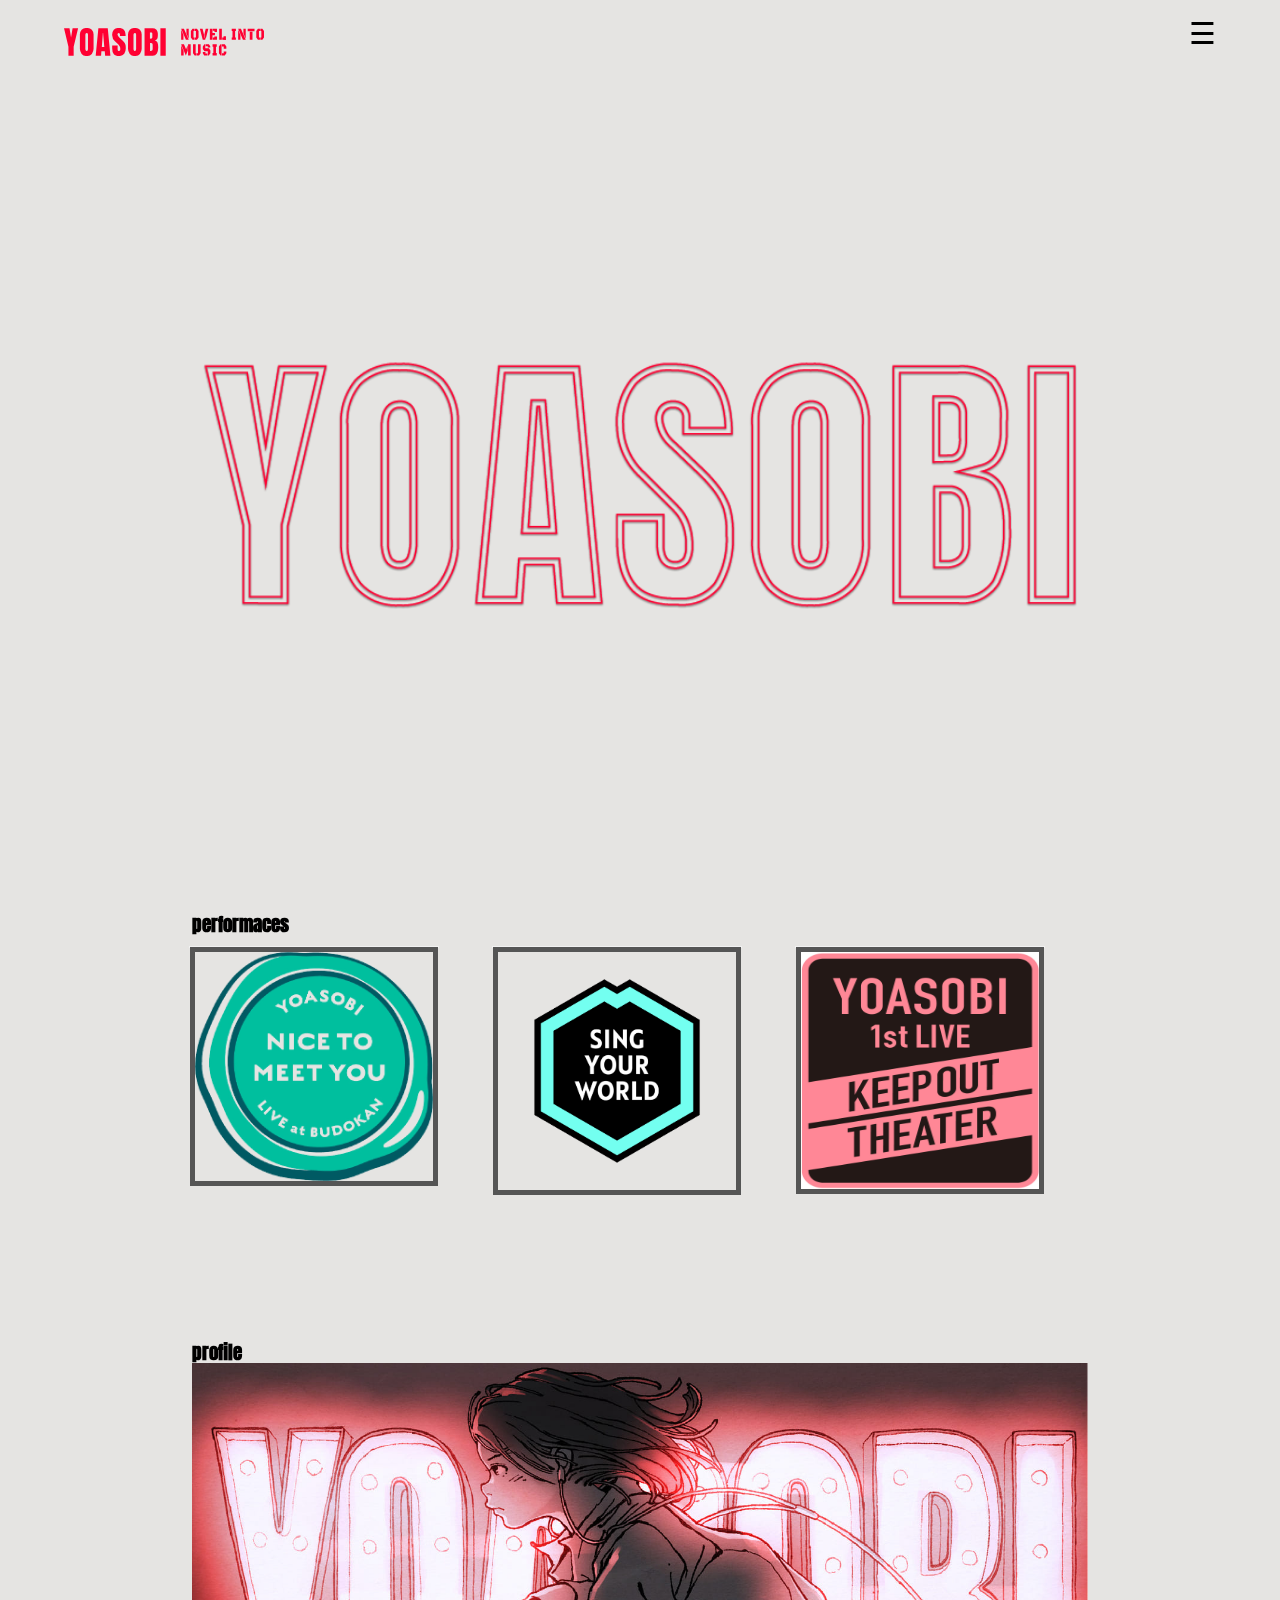
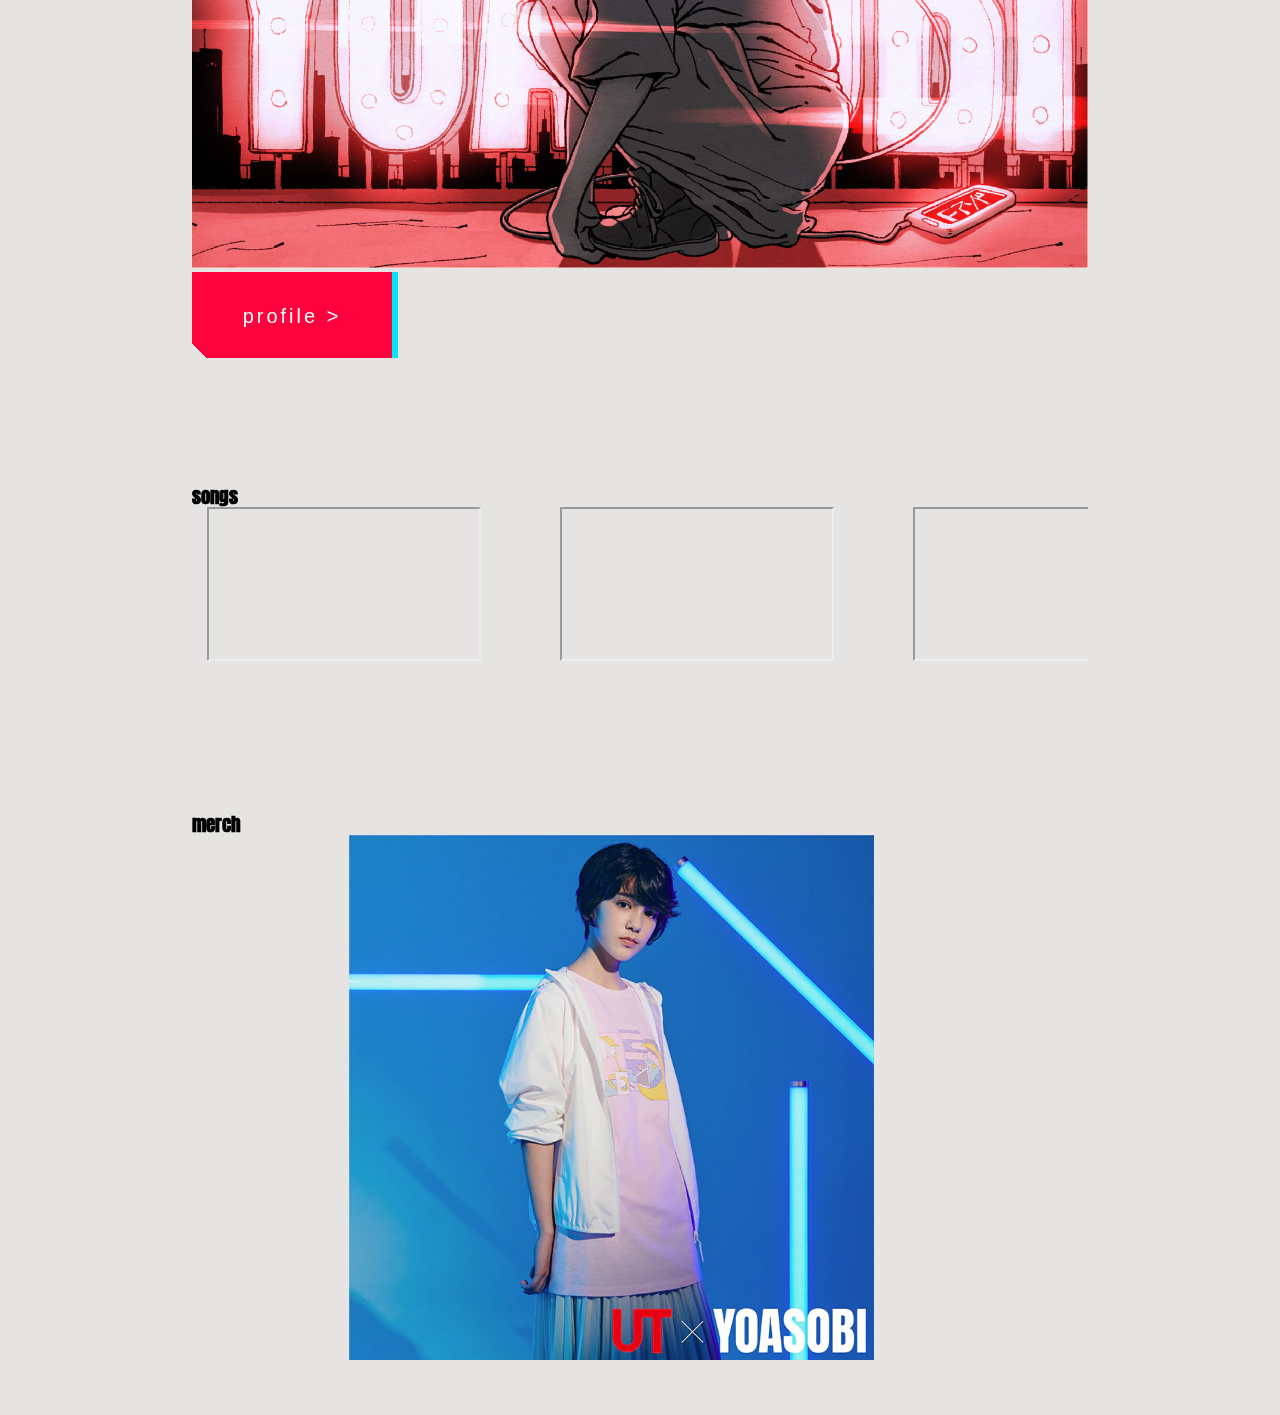
<file: index.html>
<!DOCTYPE html>
<html>
<head>
	<meta charset="utf-8">
	<meta name="viewport" content="width=device-width">
	<title>yoaosbi website</title>
	<link href="style.css" rel="stylesheet" type="text/css">
  
  <link href='https://fonts.googleapis.com/css?family=Anton' rel='stylesheet'>
  
	<style>
		* {
			box-sizing: border-box;
		}

		.column {
			float: left;
			width: 33.33%;
			padding: 10px;
		}

		/* Clearfix (clear floats) */
		.row::after {
			content: "";
			clear: both;
			display: table;
		}
	</style>
<div class="context">

	<header>
		<div class="image-box"><a class="cd-logo"  href="index.html"><img src= "image/header.svg" alt="Logo" width = "200" ></a></div>
  </header>

    

  <span style="font-size:30px;cursor:pointer;" onclick="openNav()" class="menu-logo">&#9776; </span>
  <nav>
  <div id="myNav" class="overlay">
    <a href="javascript:void(0)" class="closebtn" onclick="closeNav()">&times;</a>
    <div class="overlay-content">
      <ul class="cd-primary-nav">
      <li><a href="index.html">home</a></li>
      <li><a href="profile.html">profile</a></li>
      <li><a href="performance.html">performances</a></li>
      <li><a href="songs.html">songs</a></li>
      <li><a href="merch.html">merch</a></li>
      </ul>
    </div>
  </div>
  </nav>
</head>

<body> 
     <br><br><br>
     <div class="image-box"><img src= "image/title.png" alt="Logo" class="center" style="padding:10% 0% 20% 0%;" ></div>
     
     <section data-aos="fade-right">
     <h3 style="padding:0% 15% 0% 15%;">performaces</h3>
     <div class="row" style="padding:0% 15% 0% 14%;">
        <div class="column">
          <div class="flip-box">
            <div class="flip-box-inner">
              <div class="flip-box-front">
                <img src="image/event1.png" alt="event1" style="width:100%; height:auto; border: 5px solid #555;">
              </div>
                <div class="flip-box-back" id = "img3">
                  <a href = "performance.html"><h2 style = "text-align:center;padding:40% 0 0 0">event1</h2></a>
              </div>
            </div>
          </div>
        </div>
        <div class="row">
          <div class="column">
            <div class="flip-box">
              <div class="flip-box-inner">
                <div class="flip-box-front">
                  <img src="image/event2.png" alt="event2" style="width:100%; height:auto; border: 5px solid #555;">
                </div>
                  <div class="flip-box-back" id = "img3">
                    <a href = "performance.html"><h2 style = "text-align:center;padding:40% 0 0 0">event2</h2></a>
                </div>
              </div>
            </div>
          </div>
          <div class="row">
            <div class="column" >
              <div class="flip-box">
                <div class="flip-box-inner">
                  <div class="flip-box-front">
                    <img src="image/event3.jpg" alt="event3"  id = "img3" style="width:100%; border: 5px solid #555;">
                  </div>
                    <div class="flip-box-back"  id = "img3">
                      <a href = "performance.html"><h2 style = "text-align:center;padding:40% 0 0 0">event3</h2></a>
                  </div>
                </div>
              </div>
            </div></section>

     <section>
       <h3 style="padding:30% 15% 0% 15%;">profile</h3>
       <div class="dropdown">
        <div class="image-box"><img src= "image/yoasobi.jpg" alt="Logo" class="center" id="dropbtn"></div>
        <div class="dropdown-content">
          <p style = "font-size: 16px;margin-top: 8px;padding:0% 15% 0% 15%;letter-spacing: 1px;">
          A "unit that makes novels into music" consisting of composer Ayase and vocal ikura. Released the first CD "THE BOOK" on January 6, 2021. The gorgeous specifications attracted a lot of attention, and while recording the 2nd place in the Oricon daily ranking for the first time, all the songs were simultaneously ranked within the 15th place on the Apple Music streaming chart. The range of development is expanding to areas other than music, such as making original novels into books and movies.
          </p>
        </div>
      </div>
      <a  href = "profile.html"><button class="button-49" role="button">profile ></button></a>          
     </section>
     

     <section>
       <h3 style="padding:10% 15% 0% 15%;">songs</h3>
       <div class="scrolling-wrapper">
  <div class="card"><iframe width="560" height="315" src="https://www.youtube.com/embed/kzdJkT4kp-A" title="YouTube video player" allow="accelerometer; autoplay; clipboard-write; encrypted-media; gyroscope; picture-in-picture" allowfullscreen></iframe></div>
  <div class="card" ><iframe width="560" height="315" src="https://www.youtube.com/embed/nhOhFOoURnE" title="YouTube video player" allow="accelerometer; autoplay; clipboard-write; encrypted-media; gyroscope; picture-in-picture" allowfullscreen></iframe></div>
  <div class="card"><iframe width="560" height="315"src="https://www.youtube.com/embed/sAuEeM_6zpk" title="YouTube video player" allow="accelerometer; autoplay; clipboard-write; encrypted-media; gyroscope; picture-in-picture" allowfullscreen></iframe></div>
  <div class="card"><iframe width="560" height="315"  src="https://www.youtube.com/embed/8iuLXODzL04" title="YouTube video player" allow="accelerometer; autoplay; clipboard-write; encrypted-media; gyroscope; picture-in-picture" allowfullscreen></iframe></div>
  <div class="card"><iframe width="560" height="315" src="https://www.youtube.com/embed/vd3IlOjSUGQ" title="YouTube video player" allow="accelerometer; autoplay; clipboard-write; encrypted-media; gyroscope; picture-in-picture" allowfullscreen></iframe></div>
  <div class="card"><iframe width="560" height="315"  src="https://www.youtube.com/embed/vcGbefQBvJ4" title="YouTube video player" allow="accelerometer; autoplay; clipboard-write; encrypted-media; gyroscope; picture-in-picture" allowfullscreen></iframe></div>
  <div class="card"><iframe width="560" height="315" src="https://www.youtube.com/embed/mnta9Pp2LqA" title="YouTube video player" allow="accelerometer; autoplay; clipboard-write; encrypted-media; gyroscope; picture-in-picture" allowfullscreen></iframe></div>
  <div class="card"><iframe width="560" height="315" src="https://www.youtube.com/embed/Y4nEEZwckuU" title="YouTube video player" allow="accelerometer; autoplay; clipboard-write; encrypted-media; gyroscope; picture-in-picture" allowfullscreen></iframe></div>
  <div class="card"><iframe width="560" height="315" src="https://www.youtube.com/embed/K1Tz2yNmamI" title="YouTube video player" allow="accelerometer; autoplay; clipboard-write; encrypted-media; gyroscope; picture-in-picture" allowfullscreen></iframe></div>
  </div>
     </section>

     <section>
       <h3 style="padding:10% 15% 0% 15%;">merch</h3>
       <div class="scrolling-wrapper">
  <div class="card" style = "margin-left:5%;"><div class="image-box"><img src= "image/shirt1.webp" alt="Logo" class="center"></div></div>
  <div class="card"><div class="image-box"><img src= "image/shirt2.webp" alt="Logo" class="center"></div></div>
  <div class="card"><div class="image-box"><img src= "image/shirt3.webp" alt="Logo" class="center"></div></div>
  <div class="card"><div class="image-box"><img src= "image/shirt4.webp" alt="Logo" class="center"></div></div>
  <div class="card"><div class="image-box"><img src= "image/shirt5.webp" alt="Logo" class="center"></div></div>
  <div class="card"><a  href = "merch.html"><button class="button-49" role="button">more ></button></a></div>
      </div>  
    </section>
  </div>



     <div class="area" >
      <ul class="circles">
              <li></li>
              <li></li>
              <li></li>
              <li></li>
              <li></li>
              <li></li>
              <li></li>
              <li></li>
              <li></li>
              <li></li>
      </ul>
    </div >

        
    <script src="script.js">
      function openNav() {
  document.getElementById("myNav").style.width = "100%";
}

function closeNav() {
  document.getElementById("myNav").style.width = "0%";
}

    </script>
  </body>
</html>
</file>
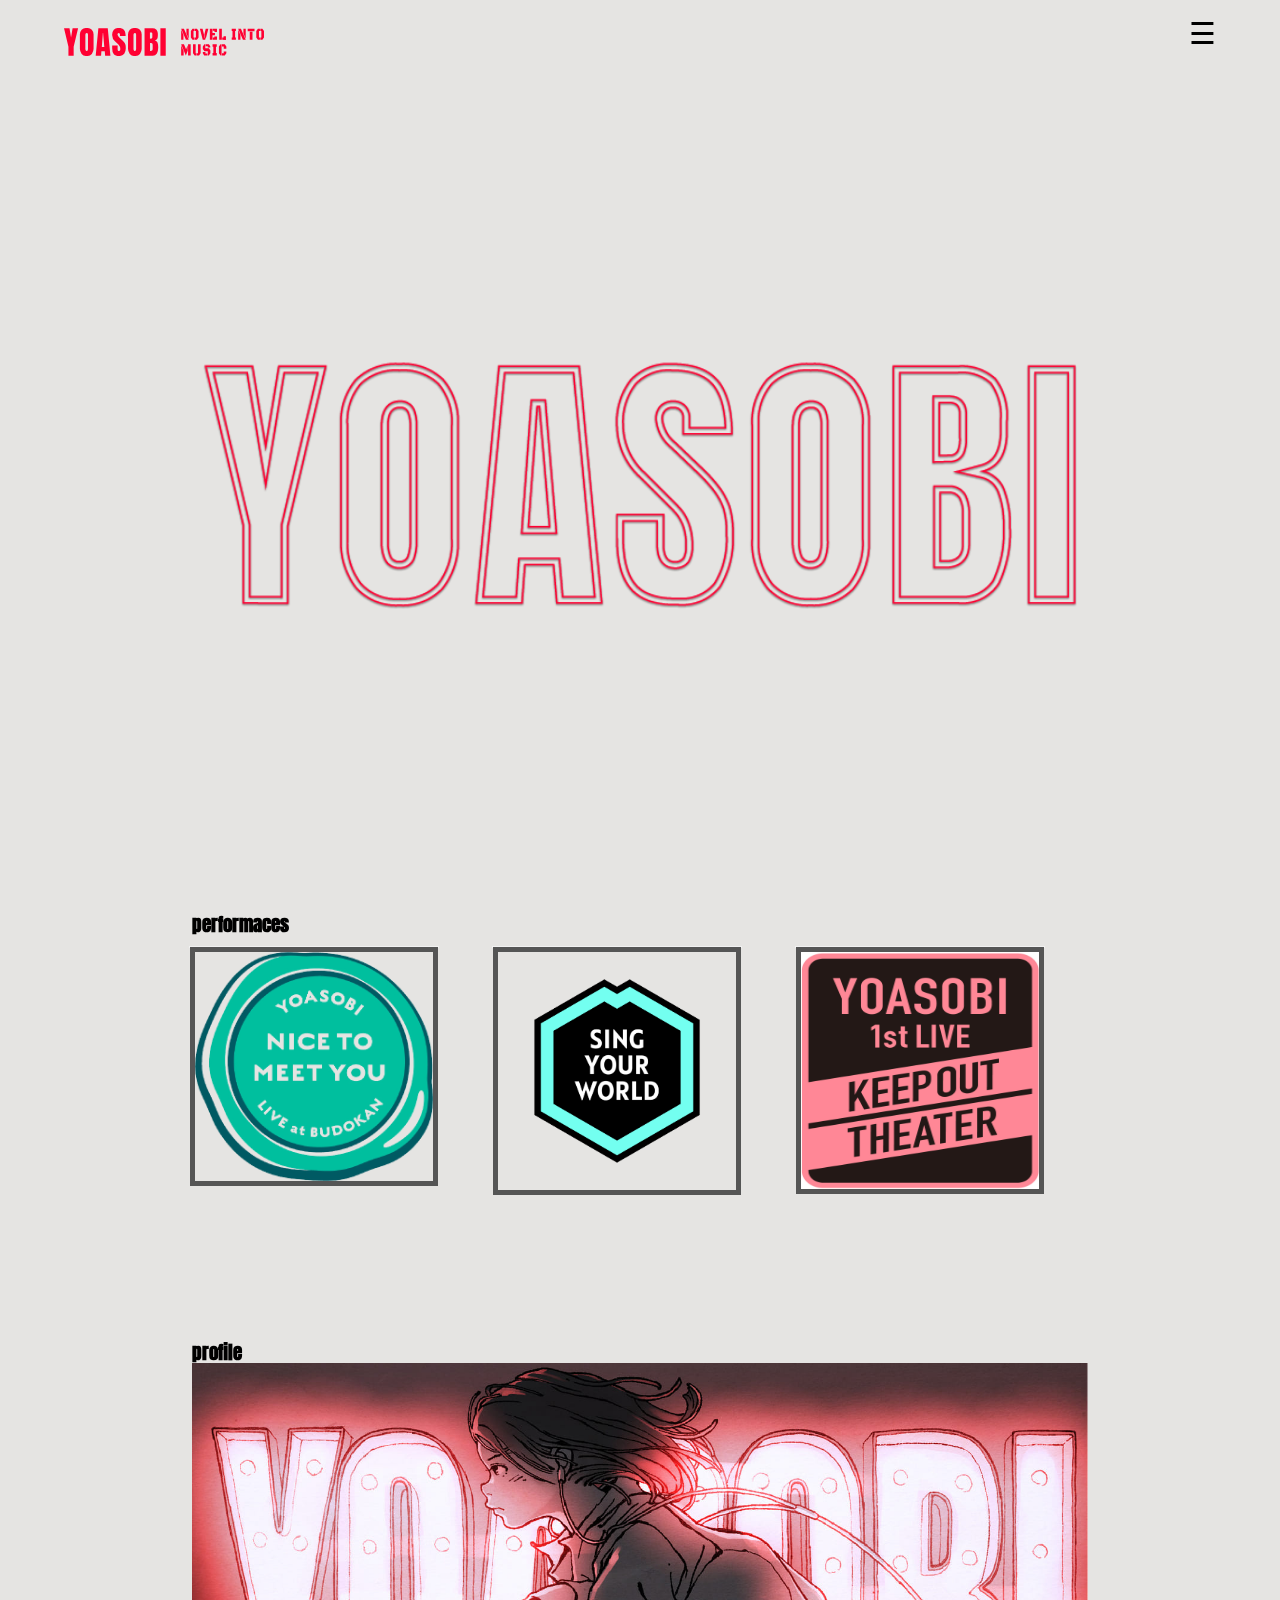
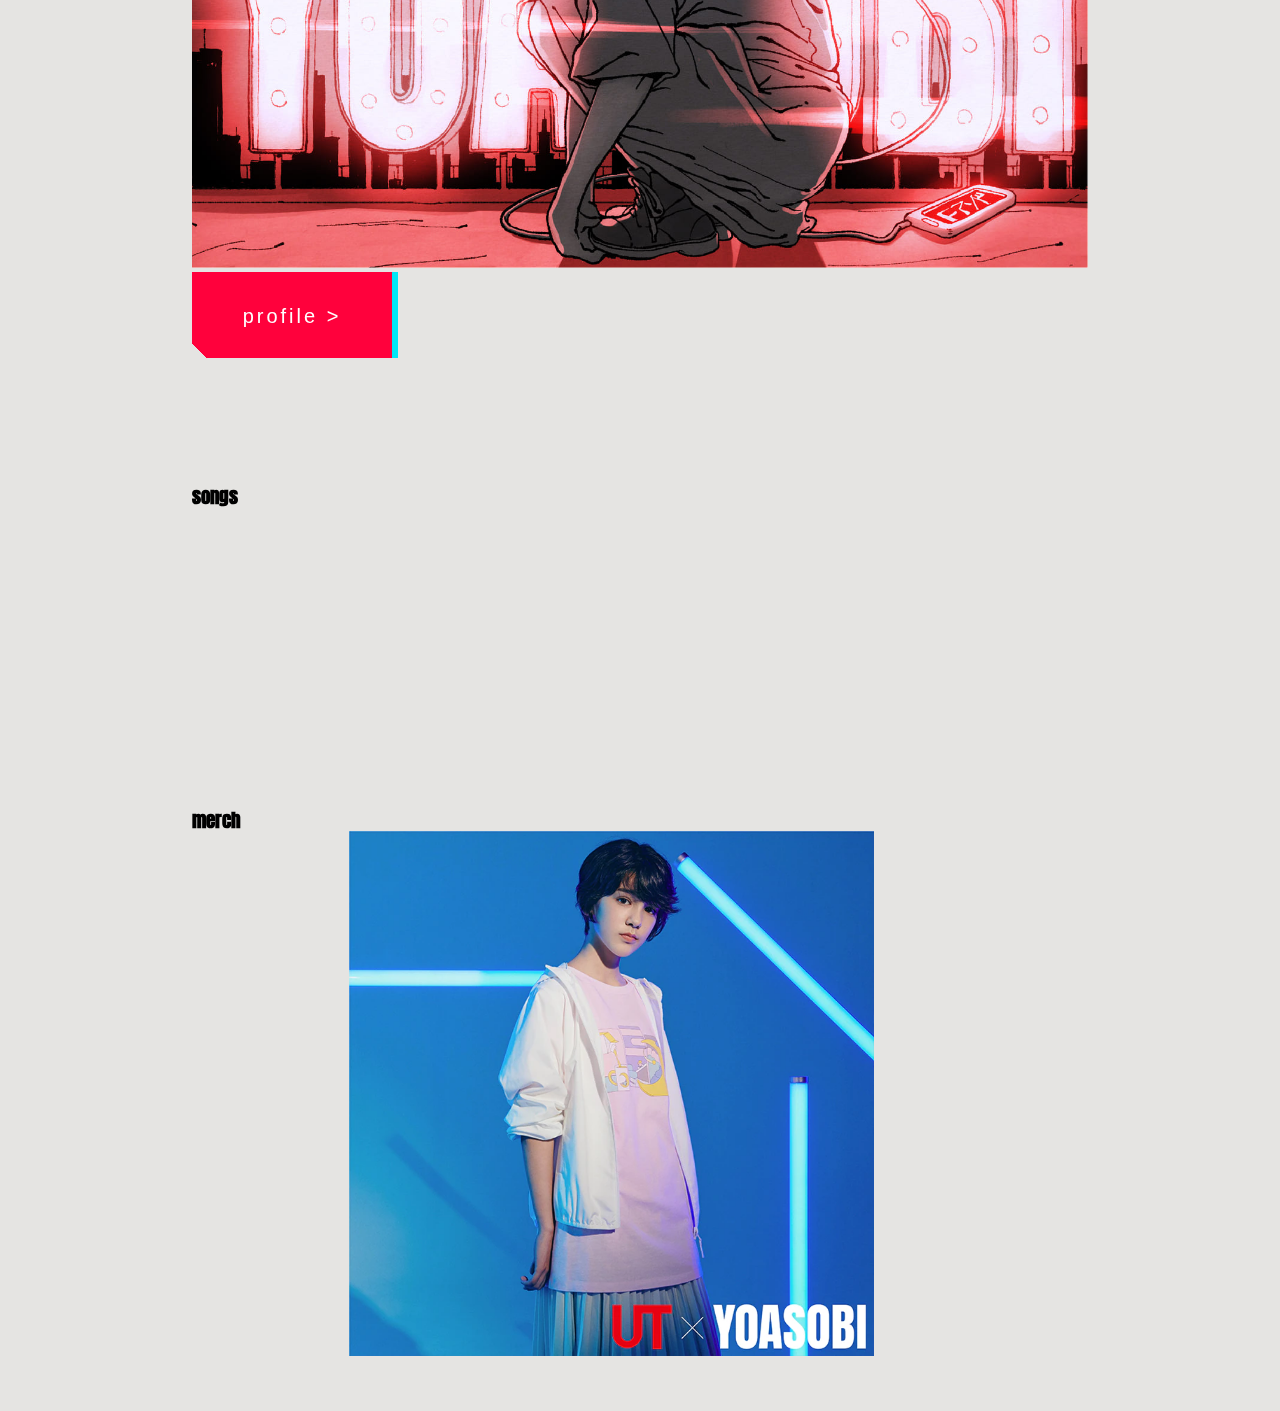
<file: ID_S10222457_NgRayZin_Assg1_website/index.html>
<!DOCTYPE html>
<html>
<head>
	<meta charset="utf-8">
	<meta name="viewport" content="width=device-width">
	<title>yoaosbi website</title>
	<link href="style.css" rel="stylesheet" type="text/css">
  
  <link href='https://fonts.googleapis.com/css?family=Anton' rel='stylesheet'>
  
	<style>
		* {
			box-sizing: border-box;
		}

		.column {
			float: left;
			width: 33.33%;
			padding: 10px;
		}

		/* Clearfix (clear floats) */
		.row::after {
			content: "";
			clear: both;
			display: table;
		}
	</style>
<div class="context">

	<header>
		<div class="image-box"><a class="cd-logo"  href="index.html"><img src= "image/header.svg" alt="Logo" width = "200" ></a></div>
  </header>

    

  <span style="font-size:30px;cursor:pointer;" onclick="openNav()" class="menu-logo">&#9776; </span>
  <nav>
  <div id="myNav" class="overlay">
    <a href="javascript:void(0)" class="closebtn" onclick="closeNav()">&times;</a>
    <div class="overlay-content">
      <ul class="cd-primary-nav">
      <li><a href="index.html">home</a></li>
      <li><a href="profile.html">profile</a></li>
      <li><a href="performance.html">performances</a></li>
      <li><a href="songs.html">songs</a></li>
      <li><a href="merch.html">merch</a></li>
      </ul>
    </div>
  </div>
  </nav>
  </head>

  <body> 
     <br><br><br>
     <div class="image-box"><img src= "image/title.png" alt="Logo" class="center" style="padding:10% 0% 20% 0%;" ></div>
     
     <section data-aos="fade-right">
     <h3 style="padding:0% 15% 0% 15%;">performaces</h3>
     <div class="row"style="padding:0% 15% 0% 14%;">
        <div class="column">
          <div class="flip-box">
            <div class="flip-box-inner">
              <div class="flip-box-front">
                <img src="image/event1.png" alt="event1" style="width:100%; height:auto; border: 5px solid #555;">
              </div>
                <div class="flip-box-back" id = "img3">
                  <a href = "performance.html"><h2 style = "text-align:center;padding:40% 0 0 0">event1</h2></a>
              </div>
            </div>
          </div>
        </div>
        <div class="row">
          <div class="column">
            <div class="flip-box">
              <div class="flip-box-inner">
                <div class="flip-box-front">
                  <img src="image/event2.png" alt="event2" style="width:100%; height:auto; border: 5px solid #555;">
                </div>
                  <div class="flip-box-back" id = "img3">
                    <a href = "performance.html"><h2 style = "text-align:center;padding:40% 0 0 0"">event2</h2></a>
                </div>
              </div>
            </div>
          </div>
          <div class="row">
            <div class="column" >
              <div class="flip-box">
                <div class="flip-box-inner">
                  <div class="flip-box-front">
                    <img src="image/event3.jpg" alt="event3"  id = "img3" style="width:100%; border: 5px solid #555;">
                  </div>
                    <div class="flip-box-back"  id = "img3">
                      <a href = "performance.html"><h2 style = "text-align:center;padding:40% 0 0 0">event3</h2></a>
                  </div>
                </div>
              </div>
            </div>
     </section>

     <section>
       <h3 style="padding:30% 15% 0% 15%;">profile</h3>
       <div class="dropdown">
        <div class="image-box"><img src= "image/yoasobi.jpg" alt="Logo" class="center" id="dropbtn"></div>
        <div class="dropdown-content">
          <p style = "font-size: 16px;margin-top: 8px;padding:0% 15% 0% 15%;letter-spacing: 1px;">
          A "unit that makes novels into music" consisting of composer Ayase and vocal ikura. Released the first CD "THE BOOK" on January 6, 2021. The gorgeous specifications attracted a lot of attention, and while recording the 2nd place in the Oricon daily ranking for the first time, all the songs were simultaneously ranked within the 15th place on the Apple Music streaming chart. The range of development is expanding to areas other than music, such as making original novels into books and movies.
          </p>
        </div>
      </div>
      <a  href = "profile.html"><button class="button-49" role="button">profile ></button></a>          
     </section>
     

     <section>
       <h3 style="padding:10% 15% 0% 15%;">songs</h3>
       <div class="scrolling-wrapper">
  <div class="card"><iframe width="560" height="315" src="https://www.youtube.com/embed/kzdJkT4kp-A" title="YouTube video player" frameborder="0" allow="accelerometer; autoplay; clipboard-write; encrypted-media; gyroscope; picture-in-picture" allowfullscreen></iframe></div>
  <div class="card" ><iframe width="560" height="315" src="https://www.youtube.com/embed/nhOhFOoURnE" title="YouTube video player" frameborder="0" allow="accelerometer; autoplay; clipboard-write; encrypted-media; gyroscope; picture-in-picture" allowfullscreen></iframe></div>
  <div class="card"><iframe width="560" height="315"src="https://www.youtube.com/embed/sAuEeM_6zpk" title="YouTube video player" frameborder="0" allow="accelerometer; autoplay; clipboard-write; encrypted-media; gyroscope; picture-in-picture" allowfullscreen></iframe></div>
  <div class="card"><iframe width="560" height="315"  src="https://www.youtube.com/embed/8iuLXODzL04" title="YouTube video player" frameborder="0" allow="accelerometer; autoplay; clipboard-write; encrypted-media; gyroscope; picture-in-picture" allowfullscreen></iframe></div>
  <div class="card"><iframe width="560" height="315" src="https://www.youtube.com/embed/vd3IlOjSUGQ" title="YouTube video player" frameborder="0" allow="accelerometer; autoplay; clipboard-write; encrypted-media; gyroscope; picture-in-picture" allowfullscreen></iframe></div>
  <div class="card"><iframe width="560" height="315"  src="https://www.youtube.com/embed/vcGbefQBvJ4" title="YouTube video player" frameborder="0" allow="accelerometer; autoplay; clipboard-write; encrypted-media; gyroscope; picture-in-picture" allowfullscreen></iframe></div>
  <div class="card"><iframe width="560" height="315" src="https://www.youtube.com/embed/mnta9Pp2LqA" title="YouTube video player" frameborder="0" allow="accelerometer; autoplay; clipboard-write; encrypted-media; gyroscope; picture-in-picture" allowfullscreen></iframe></div>
  <div class="card"><iframe width="560" height="315" src="https://www.youtube.com/embed/Y4nEEZwckuU" title="YouTube video player" frameborder="0" allow="accelerometer; autoplay; clipboard-write; encrypted-media; gyroscope; picture-in-picture" allowfullscreen></iframe></div>
  <div class="card"><iframe width="560" height="315" src="https://www.youtube.com/embed/K1Tz2yNmamI" title="YouTube video player" frameborder="0" allow="accelerometer; autoplay; clipboard-write; encrypted-media; gyroscope; picture-in-picture" allowfullscreen></iframe></div>
  </div>
     </section>

     <section>
       <h3 style="padding:10% 15% 0% 15%;">merch</h3>
       <div class="scrolling-wrapper">
  <div class="card" style = "margin-left:5%;"><div class="image-box"><img src= "image/shirt1.webp" alt="Logo" class="center"></div></div>
  <div class="card"><div class="image-box"><img src= "image/shirt2.webp" alt="Logo" class="center"></div></div>
  <div class="card"><div class="image-box"><img src= "image/shirt3.webp" alt="Logo" class="center"></div></div>
  <div class="card"><div class="image-box"><img src= "image/shirt4.webp" alt="Logo" class="center"></div></div>
  <div class="card"><div class="image-box"><img src= "image/shirt5.webp" alt="Logo" class="center"></div></div>
  <div class="card"><a  href = "merch.html"><button class="button-49" role="button">more ></button></a></div>
      </div>  
    </section>
  </div>



     <div class="area" >
      <ul class="circles">
              <li></li>
              <li></li>
              <li></li>
              <li></li>
              <li></li>
              <li></li>
              <li></li>
              <li></li>
              <li></li>
              <li></li>
      </ul>
    </div >

        
    <script src="script.js">
      function openNav() {
  document.getElementById("myNav").style.width = "100%";
}

function closeNav() {
  document.getElementById("myNav").style.width = "0%";
}

    </script>
  </body>
</html>
</file>
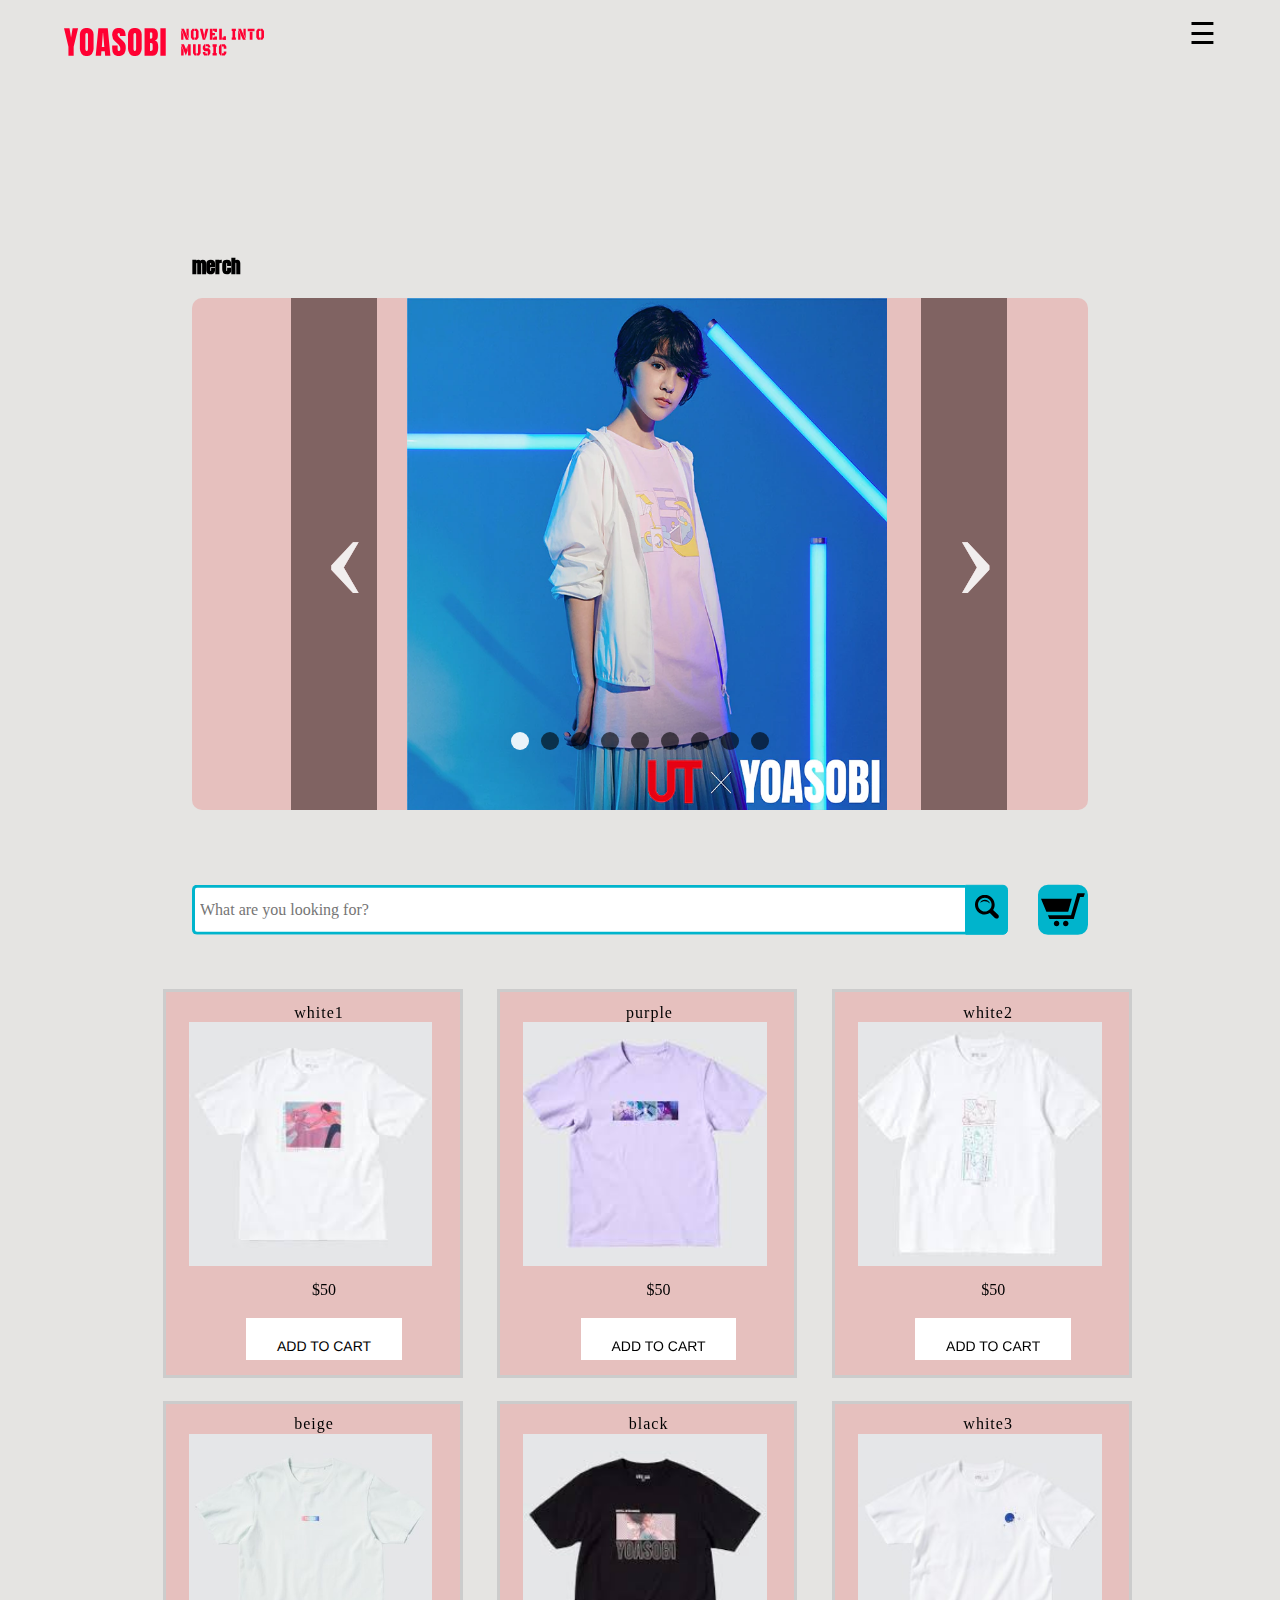
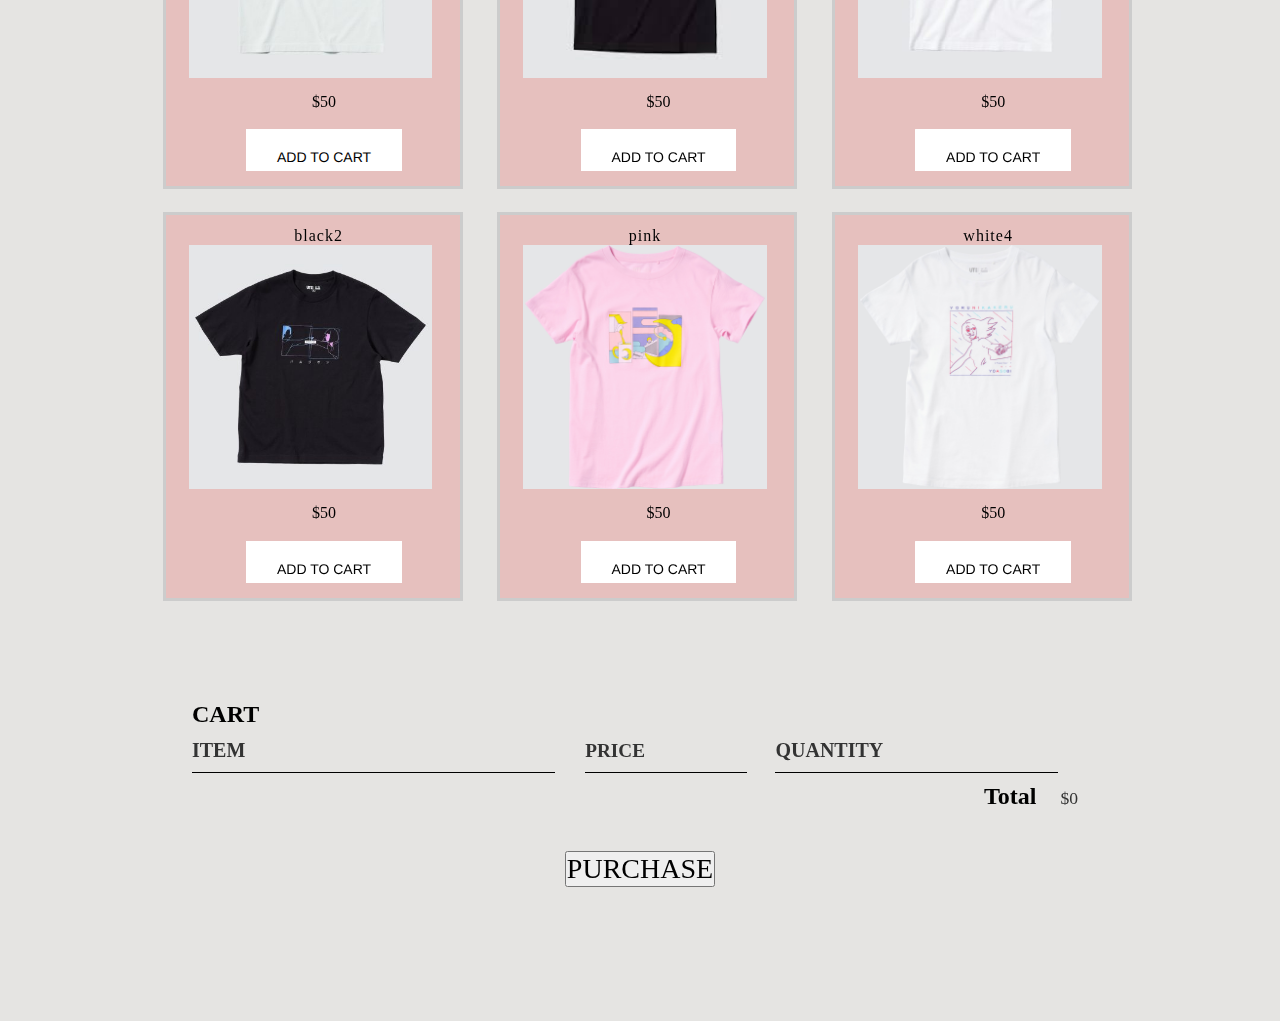
<file: merch.html>
<!DOCTYPE html>
<html>

<head>
	<meta charset="utf-8">
	<meta name="viewport" content="width=device-width">
	<title>replit</title>
	<link href="style.css" rel="stylesheet" type="text/css">
  <link href='https://fonts.googleapis.com/css?family=Anton' rel='stylesheet'>
  <script src="https://ajax.googleapis.com/ajax/libs/jquery/3.5.1/jquery.min.js"></script>
  
	<style>
		* {
			box-sizing: border-box;
		}

		.column {
			float: left;
			width: 33.33%;
			padding: 5px;
		}

		/* Clearfix (clear floats) */
		.row::after {
			content: "";
			clear: both;
			display: table;
		}
	</style>
  </head>
<div class="context">

  <header>
    <div class="image-box"><a class="cd-logo" href="index.html"><img src= "image/header.svg" alt="Logo" width = "200" ></a></div>
    </header>

    <span style="font-size:30px;cursor:pointer;" onclick="openNav()" class="menu-logo">&#9776; </span>
    
    <nav>
      <div id="myNav" class="overlay">
        <a href="javascript:void(0)" class="closebtn" onclick="closeNav()">&times;</a>
        <div class="overlay-content">
          <ul class="cd-primary-nav">
          <li><a href="index.html">home</a></li>
          <li><a href="profile.html">profile</a></li>
          <li><a href="performance.html">performances</a></li>
          <li><a href="songs.html">songs</a></li>
          <li><a href="merch.html">merch</a></li>
          </ul>
        </div>
      </div>
      </nav>

    <body> 
      <button onclick="topFunction()" id="myBtn" title="Go to top">Top</button>
      
      
          <section>
            <h3 style="padding:10% 15% 0% 15%;">merch</h3>
      <div class="container">
        <input type="radio" style = "display:none;" id="i1" name="images" checked />
        <input type="radio" style = "display:none;"id="i2" name="images" />
        <input type="radio" style = "display:none;"id="i3" name="images" />
        <input type="radio" style = "display:none;"id="i4" name="images" />
        <input type="radio" style = "display:none;"id="i5" name="images" />	
        <input type="radio" style = "display:none;"id="i6" name="images" />
        <input type="radio" style = "display:none;"id="i7" name="images" />
        <input type="radio" style = "display:none;"id="i8" name="images" />
        <input type="radio" style = "display:none;"id="i9" name="images" />
        
          <div class="slide_img" id="one">			
              
              <img src="image/shirt1.webp">
              
                <label class="prev" for="i9"><span>‹</span></label>
                <label class="next" for="i2"><span>›</span></label>	
            
          </div>
          
          <div class="slide_img" id="two">
            
              <img src="image/shirt2.webp" >
              
                <label class="prev" for="i1"><span>‹</span></label>
                <label class="next" for="i3"><span>›</span></label>
            
          </div>
              
          <div class="slide_img" id="three">
              <img src="image/shirt3.webp">	
              
                <label class="prev" for="i2"><span>‹</span></label>
                <label class="next" for="i4"><span>›</span></label>
          </div>
        
          <div class="slide_img" id="four">
              <img src="image/shirt4.webp">	
              
                <label class="prev" for="i3"><span>‹</span></label>
                <label class="next" for="i5"><span>›</span></label>
          </div>
        
          <div class="slide_img" id="five">
              <img src="image/shirt5.webp">	
              
                <label class="prev" for="i4"><span>‹</span></label>
                <label class="next" for="i6"><span>›</span></label>
        
          </div>

          <div class="slide_img" id="six">
            <img src="image/shirt6.webp">	
            
              <label class="prev" for="i5"><span>‹</span></label>
              <label class="next" for="i7"><span>›</span></label>
      
        </div>

        <div class="slide_img" id="seven">
          <img src="image/shirt7.webp">	
          
            <label class="prev" for="i6"><span>‹</span></label>
            <label class="next" for="i8"><span>›</span></label>
    
        </div>

      <div class="slide_img" id="eight">
        <img src="image/shirt8.webp">	
        
          <label class="prev" for="i7"><span>‹</span></label>
          <label class="next" for="i9"><span>›</span></label>

      </div>

    <div class="slide_img" id="nine">
      <img src="image/shirt9.webp">	
      
        <label class="prev" for="i8"><span>‹</span></label>
        <label class="next" for="i1"><span>›</span></label>

    </div>
      
        <div id="nav_slide">
          <label for="i1" class="dots" id="dot1"></label>
          <label for="i2" class="dots" id="dot2"></label>
          <label for="i3" class="dots" id="dot3"></label>
          <label for="i4" class="dots" id="dot4"></label>
          <label for="i5" class="dots" id="dot5"></label>
          <label for="i6" class="dots" id="dot6"></label>
          <label for="i7" class="dots" id="dot7"></label>
          <label for="i8" class="dots" id="dot8"></label>
          <label for="i9" class="dots" id="dot9"></label>
        </div>	
      </div>
          </section>
    <section class = "sear">
  <div class="wrap">
    <div class="search">
        <input id="myInput" type="text" class="searchTerm" placeholder="What are you looking for?">
        <button type="submit" class="searchButton"><img src = "image/search.svg" style = "padding-left:2px;">
        </button>
        <a href = "#down"><button style = "background-color: transparent;border:0;"><img src = "image/shoppingcart.svg" class = "shoppingcart"></button></a>
      </div>
    </div>
    </section>
    <section class = "shirtlayout" id = "store-products">

      <div class="shop">
        <p style = "margin-left:39%" class = "shop-item-title"">white1</p>
        <a target="_blank" href="image/shirt1.jpeg">
          <div class="image-box"><img class="shop-item-image" src="image/shirt1.jpeg"></div>
        </a>
       <div class="desc">$50<br><br> <button class="button-48" role="button" value="Submit"><span class="text">add to cart</span></button> </div>
     </div>
     
     <div class="shop">
      <p style = "margin-left:38%" class = "shop-item-title">purple</p>
       <a target="_blank" href="image/shirt2.jpeg">
        <div class="image-box"><img class="shop-item-image" src="image/shirt2.jpeg"></div>
        </a>
       <div class="desc">$50<br><br> <button class="button-48" role="button" value="Submit"><span class="text">add to cart</span></button> </div>
     </div>
     
     <div class="shop">
      <p style = "margin-left:39%" class = "shop-item-title">white2</p>
       <a target="_blank" href="image/shirt3.jpeg">
        <div class="image-box"><img class="shop-item-image" src="image/shirt3.jpeg"></div>
       </a>
       <div class="desc">$50<br><br> <button class="button-48" role="button" value="Submit"><span class="text">add to cart</span></button></div>
     </div>
     
     <div class="shop">
      <p style = "margin-left:39%" class = "shop-item-title">beige</p>
       <a target="_blank" href="image/shirt4.jpeg">
        <div class="image-box"><img class="shop-item-image" src="image/shirt4.jpeg"></div>
       </a>
       <div class="desc">$50<br><br> <button class="button-48" role="button" value="Submit"><span class="text">add to cart</span></button></div>
     </div>

     <div class="shop" >
      <p style = "margin-left:39%" class = "shop-item-title">black</p>
       <a target="_blank" href="image/shirt5.jpeg">
        <div class="image-box"><img class="shop-item-image" src="image/shirt5.jpeg"></div>
       </a>
       <div class="desc">$50<br><br> <button class="button-48" role="button" value="Submit"><span class="text">add to cart</span></button></div>
       
     </div>

     <div class="shop" >
      <p style = "margin-left:39%" class = "shop-item-title">white3</p>
       <a target="_blank" href="image/shirt6.jpeg">
        <div class="image-box"><img class="shop-item-image" src="image/shirt6.jpeg"></div>
       </a>
       <div class="desc">$50<br><br> <button class="button-48" role="button" value="Submit"><span class="text">add to cart</span></button></div>
      
     </div>

     <div class="shop" >
      <p style = "margin-left:39%" class = "shop-item-title">black2</p>
       <a target="_blank" href="image/shirt7.jpeg">
        <div class="image-box"><img class="shop-item-image" src="image/shirt7.jpeg"></div>
       </a>
       <div class="desc">$50<br><br> <button class="button-48" role="button" value="Submit"><span class="text">add to cart</span></button></div>
     </div>

     <div class="shop" >
      <p style = "margin-left:39%" class = "shop-item-title">pink</p>
       <a target="_blank" href="image/shirt8.jpeg">
        <div class="image-box"><img class="shop-item-image" src="image/shirt8.jpeg"></div>
       </a>
       <div class="desc">$50<br><br> <button class="button-48" role="button" value="Submit"><span class="text">add to cart</span></button></div>
       
     </div>

     <div class="shop" >
      <p style = "margin-left:39%" class = "shop-item-title">white4</p>
       <a target="_blank" href="image/shirt9.jpeg">
        <div class="image-box"><img class="shop-item-image" src="image/shirt9.jpeg"></div>
       </a>
       <div class="desc">$50<br><br> <button class="button-48" role="button" value="Submit"><span class="text">add to cart</span></button></div>
     </div><br><br><br>
    </section>

    <section class="container content-section" style = "background-color: transparent;" id = "down">
      <h2 class="section-header">CART</h2>
      <div class="cart-row">
          <span class="cart-item cart-header cart-column">ITEM</span>
          <span class="cart-price cart-header cart-column">PRICE</span>
          <span class="cart-quantity cart-header cart-column">QUANTITY</span>
      </div>
      <div class="cart-items">
      </div>
      <div class="cart-total">
          <strong class="cart-total-title">Total</strong>
          <span class="cart-total-price">$0</span>
      </div>
      <button class="btn btn-primary btn-purchase" type="button">PURCHASE</button>
  </section>
     
</div>

     <div class="area" >
      <ul class="circles">
              <li></li>
              <li></li>
              <li></li>
              <li></li>
              <li></li>
              <li></li>
              <li></li>
              <li></li>
              <li></li>
              <li></li>
      </ul>
    </div >


        
    <script src="script.js">
      function openNav() {
  document.getElementById("myNav").style.width = "100%";
}

function closeNav() {
  document.getElementById("myNav").style.width = "0%";
}


    </script>
  </body>
</html>
</file>
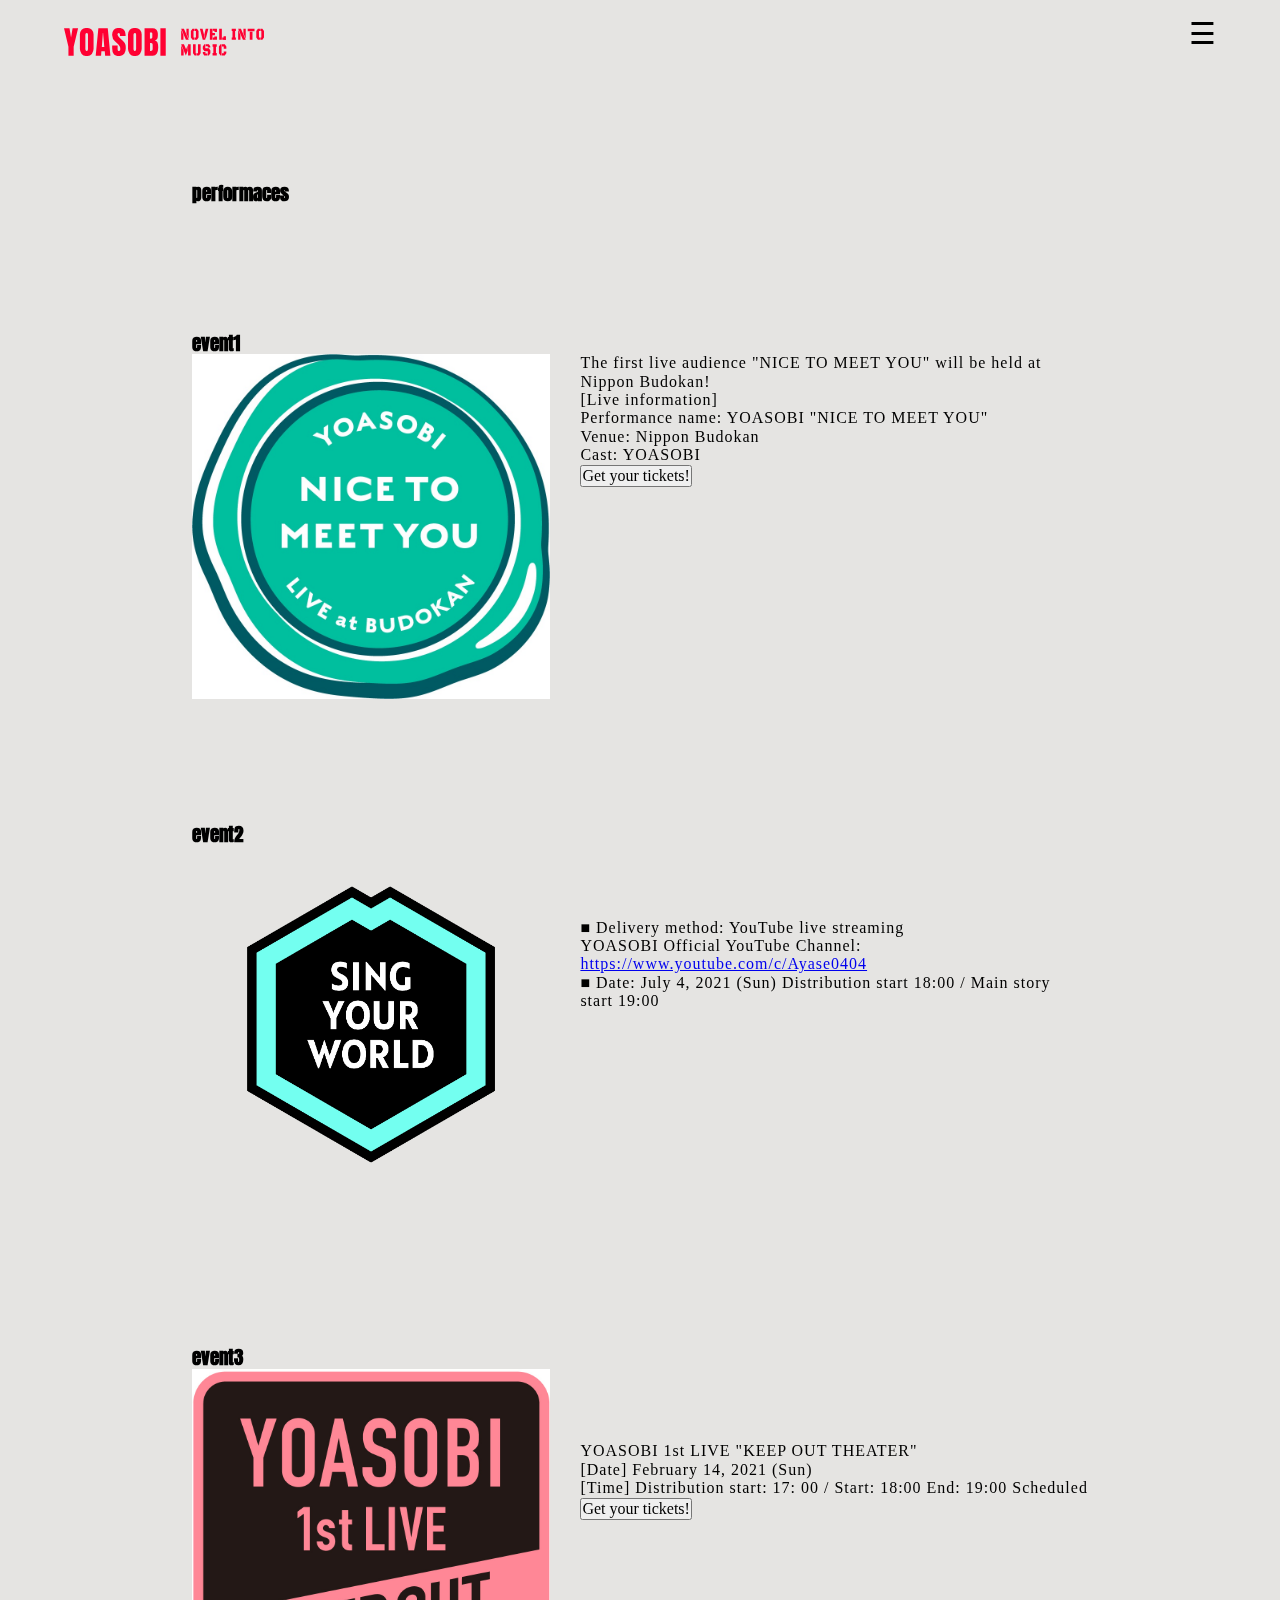
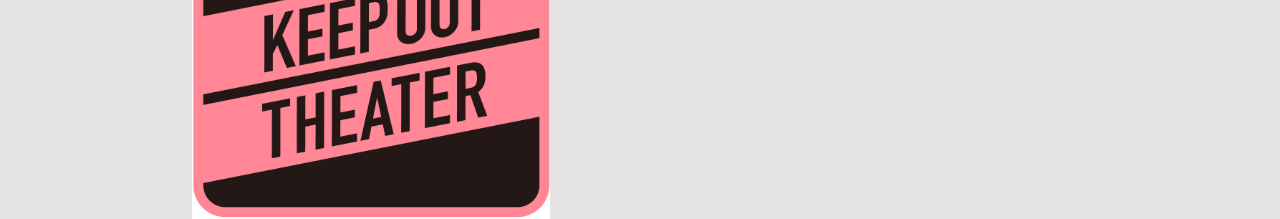
<file: performance.html>
<!DOCTYPE html>
<html>

<head>
	<meta charset="utf-8">
	<meta name="viewport" content="width=device-width">
	<title>replit</title>
	<link href="style.css" rel="stylesheet" type="text/css">
  
  <link href='https://fonts.googleapis.com/css?family=Anton' rel='stylesheet'>
  </head>
<div class="context">

      <header>
        <div class="image-box"><a class="cd-logo" href="index.html"><img src= "image/header.svg" alt="Logo" width = "200" ></a></div>
      </header>


      <span style="font-size:30px;cursor:pointer;" onclick="openNav()" class="menu-logo">&#9776; </span>
        
      <nav>
        <div id="myNav" class="overlay">
          <a href="javascript:void(0)" class="closebtn" onclick="closeNav()">&times;</a>
          <div class="overlay-content">
            <ul class="cd-primary-nav">
            <li><a href="index.html">home</a></li>
            <li><a href="profile.html">profile</a></li>
            <li><a href="performance.html">performances</a></li>
            <li><a href="songs.html">songs</a></li>
            <li><a href="merch.html">merch</a></li>
            </ul>
          </div>
        </div>
        </nav>
        </head>
          <body> 
            <br><br><br>
          
        <section>
          <h3 style="padding:0% 15% 10% 15%;">performaces</h3>
          <div style="padding:0% 15% 0% 15%;">
              <h3>event1</h3>
              <p><img src="image/event1.jpg" alt="event1" class = "per">The first live audience "NICE TO MEET YOU" will be held at Nippon Budokan!<br>[Live information]<br>
                Performance name: YOASOBI "NICE TO MEET YOU"<br>
                Venue: Nippon Budokan<br>
                Cast: YOASOBI<br>
              <button onclick="myFunction()">Get your tickets!</button>
              <form id="myDIV" style = "display: none;">
                    <label>First name:</label><br>
                    <input type="text" required><br>
                    <label>Last name:</label><br>
                    <input type="text" required><br>
                    <p>Choose timing:</p>
                    <input type="radio" id="html" name="fav_language" value="HTML" required>
                    <label for = "html">Saturday,December 4, 2021 Open 17:00 / Start 18:30</label><br>
                    <input type="radio" id="css" name="fav_language" value="css" required>
                    <label for = "css"> Sunday,December 5 Open 16:00 / Start 17:30</label><br>
                    <label for="points">number of tickets($67 each ticket):</label>
                    <input type="number" id = "points" step="1" min = "0" required><br>
                    <button class="button-48" role="button" value="Submit"><span class="text">submit</span></button>
                </form>
              </p><br><br><br><br><br><br><br><br><br><br><br>
              <div style = "padding: 15% 0% 0% 0%"></div>
              <h3>event2</h3>
              <p><img src="image/event2.png" alt="event2" class = "per"><br><br><br><br>■ Delivery method: YouTube live streaming<br>

                YOASOBI Official YouTube Channel: <a href = "https://www.youtube.com/c/Ayase0404" target="_blank">https://www.youtube.com/c/Ayase0404</a><br>
                
                ■ Date: July 4, 2021 (Sun) Distribution start 18:00 / Main story start 19:00<br></p><br><br><br><br><br><br><br><br><br><br><br>


                <div style = "padding: 15% 0% 0% 0%"></div>
                <h3>event3</h3>
              <p><img src="image/event3.jpg" alt="event3" class = "per"><br><br><br><br>YOASOBI 1st LIVE "KEEP OUT THEATER"<br>
                [Date] February 14, 2021 (Sun)<br>
                [Time] Distribution start: 17: 00 / Start: 18:00 End: 19:00 Scheduled<br>
                  <button onclick="my2ndFunction()">Get your tickets!</button>
                  <form id="my2ndDIV" style = "display: none;">
                    <label>First name:</label><br>
                    <input type="text" required><br>
                    <label>Last name:</label><br>
                    <input type="text" required><br>
                    <label for="points">number of tickets($40 each ticket):</label>
                    <input type="number" id = "points" step="1" min = "0" required><br><br>
                    <button class="button-48" role="button" value="Submit"><span class="text">submit</span></button> 
                  </form>
              </p><br><br><br><br><br><br><br><br>
              
          
        </section>
      </body>
    </div>
  <div class="area" >
    <ul class="circles">
            <li></li>
            <li></li>
            <li></li>
            <li></li>
            <li></li>
            <li></li>
            <li></li>
            <li></li>
            <li></li>
            <li></li>
    </ul>
  </div >

     


        
      <script src="script.js">
        function openNav() {
    document.getElementById("myNav").style.width = "100%";
  }

  function closeNav() {
    document.getElementById("myNav").style.width = "0%";
  }



      </script>
    </body>
  </html>
</file>
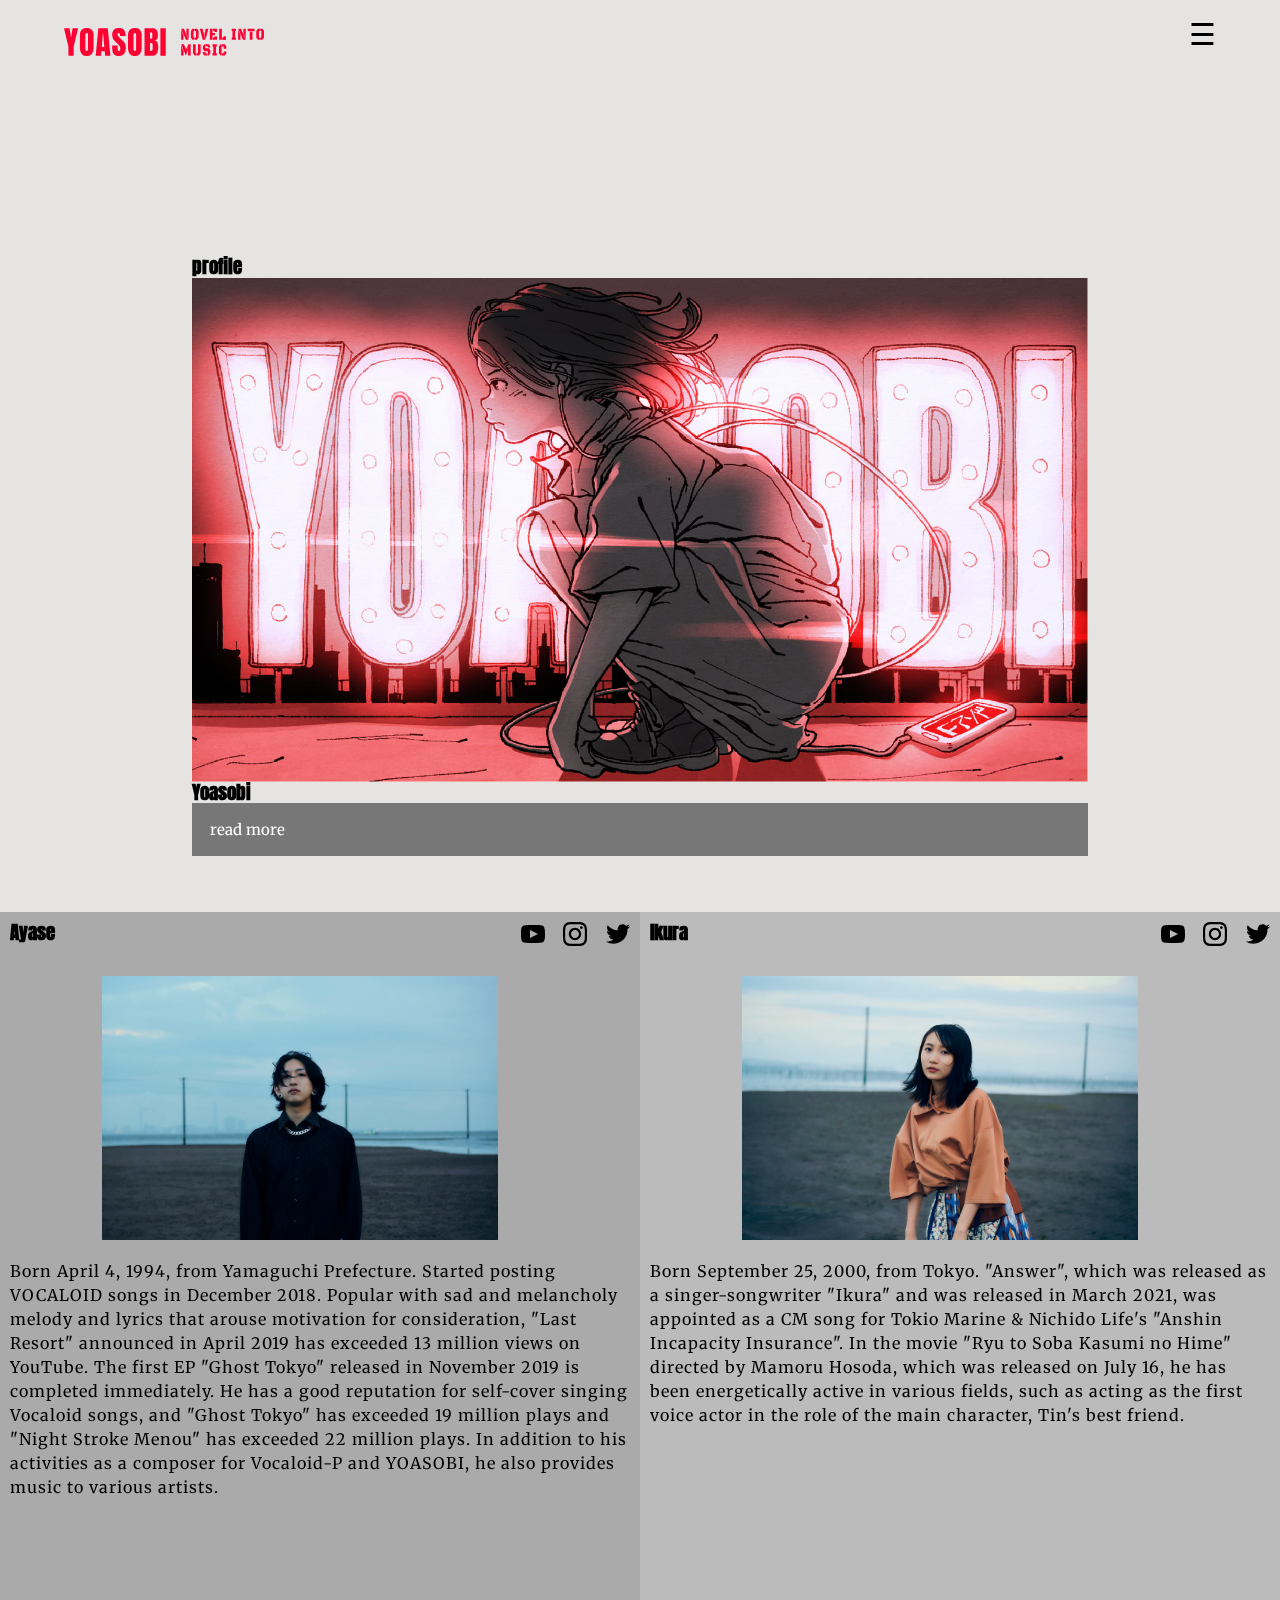
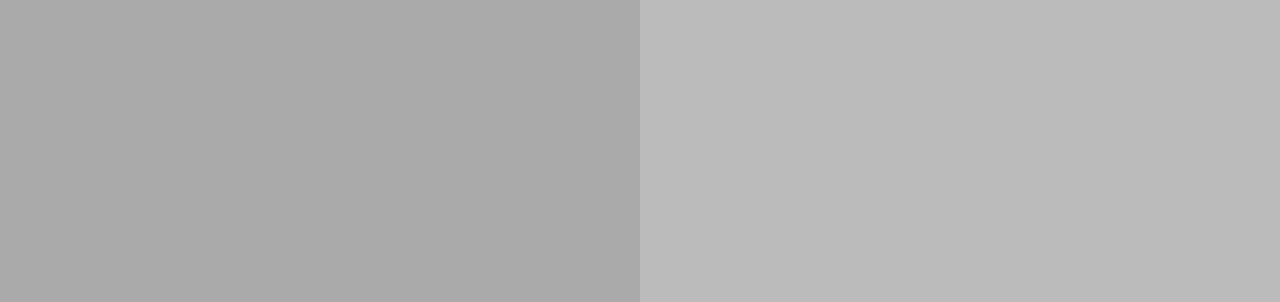
<file: profile.html>
<!DOCTYPE html>
<html>

<head>
	<meta charset="utf-8">
	<meta name="viewport" content="width=device-width">
	<title>replit</title>
	<link href="style.css" rel="stylesheet" type="text/css">
  <link href='https://fonts.googleapis.com/css?family=Merriweather' rel='stylesheet'>
  <link href='https://fonts.googleapis.com/css?family=Anton' rel='stylesheet'>
  
	<style>
		* {
			box-sizing: border-box;
		}

		.column {
			float: left;
			width: 33.33%;
			padding: 5px;
		}

		/* Clearfix (clear floats) */
		.row::after {
			content: "";
			clear: both;
			display: table;
		}
    
	</style>
  <div class="context">

    <link href='https://fonts.googleapis.com/css?family=Anton' rel='stylesheet'>
      <header>
      	<div class="image-box"><a class="cd-logo" href="index.html"><img src= "image/header.svg" alt="Logo" width = "200" ></a></div>
      </header>


      <span style="font-size:30px;cursor:pointer;" onclick="openNav()" class="menu-logo">&#9776; </span>
      
      <nav>
        <div id="myNav" class="overlay">
          <a href="javascript:void(0)" class="closebtn" onclick="closeNav()">&times;</a>
          <div class="overlay-content">
            <ul class="cd-primary-nav">
            <li><a href="index.html">home</a></li>
            <li><a href="profile.html">profile</a></li>
            <li><a href="performance.html">performances</a></li>
            <li><a href="songs.html">songs</a></li>
            <li><a href="merch.html">merch</a></li>
            </ul>
          </div>
        </div>
        </nav>
    </head>
      <body> 
        


          <h3 style="padding:10% 15% 0% 15%;">profile</h3>
          <div class="image-box"><img src= "image/yoasobi.jpg" alt="Logo" class="center"></div>
          <h3 style = "padding:0% 15% 0% 15%;font-family: Anton;">Yoasobi</h3>
          <button type="button" class="collapsible">read more </button>
        <div class="content">
          <p style = "font-size: 16px;margin-top: 8px;padding:0% 15% 0% 15%;letter-spacing: 1px;">
    A "unit that makes novels into music" consisting of composer Ayase and vocal ikura. The first song "Yoru ni Kakeru" released in November 2019 exceeded 300 million streaming playbacks in December 2020, and won the 1st place in the Billboard Japan comprehensive song chart "HOT100" in 2020. The second song "Ano Yume o Niteru" is a comicalized original novel, the third song "Halzion" collaborated with beverages and video works, and the fourth song "Maybe" on July 20th, September. Bourbon "Alfort Mini Chocolate" CM song "Gunjo" was released on the 1st. In December, Osamu Suzuki released the song "Haruka", which was the original novel. Released the first CD "THE BOOK" on January 6, 2021. The gorgeous specifications attracted a lot of attention, and while recording the 2nd place in the Oricon daily ranking for the first time, all the songs were simultaneously ranked within the 15th place on the Apple Music streaming chart. The range of development is expanding to areas other than music, such as making original novels into books and movies.
    </p></div><br><br><br>
          <div class="row">
            <div class="col" style="background-color:#aaa;">
              <h3 style = "font-family: Anton;">Ayase
              <a href = "https://twitter.com/Ayase_0404" target="_blank"><img src= "image/twitter.svg" alt="Logo" style="float:right;margin-left: 3%;height:auto;"></a>
              <a href = "https://www.instagram.com/ayase_0404/" target="_blank"><img src= "image/insta.svg" alt="Logo" style="float:right;margin-left: 3%;height:auto;" ></a>
              <a href = "https://www.youtube.com/c/Ayase0404" target="_blank"><img src= "image/youtube.svg" alt="Logo" style="float:right;margin-left: 3%;height:auto;"></a></h3>
              <div class="content_img"><img src= "image/ayase.jpg" alt="ayase producer" class="center" style = "padding: 5% 5% 0% 0%;"><div>producer</div></div>
              <p style = "line-height: 1.5;">Born April 4, 1994, from Yamaguchi Prefecture. Started posting VOCALOID songs in December 2018. Popular with sad and melancholy melody and lyrics that arouse motivation for consideration, "Last Resort" announced in April 2019 has exceeded 13 million views on YouTube. The first EP "Ghost Tokyo" released in November 2019 is completed immediately. He has a good reputation for self-cover singing Vocaloid songs, and "Ghost Tokyo" has exceeded 19 million plays and "Night Stroke Menou" has exceeded 22 million plays. In addition to his activities as a composer for Vocaloid-P and YOASOBI, he also provides music to various artists.</p>
            </div>
            <div class="col" style="background-color:#bbb;">
              <h3 style = "font-family: Anton;">Ikura
              <a href = "https://twitter.com/ikutalilas" target="_blank"><img src= "image/twitter.svg" alt="Logo" style="float:right;margin-left: 3%;height:auto;"></a>
              <a href = "https://www.instagram.com/lilasikuta/" target="_blank"><img src= "image/insta.svg" alt="Logo" style="float:right;margin-left: 3%;height:auto;"></a>
              <a href = "https://www.youtube.com/channel/UCztEY6czNyJKjRWMwuur9bg" target="_blank"><img src= "image/youtube.svg" alt="Logo" style="float:right;margin-left: 3%;height:auto;"></a></h3>
              <div class="content_img"><img src= "image/ikura.jpg" alt="Ikura singer" class="center" style = "padding: 5% 5% 0% 0%;"><div>singer</div></div>
              <p style = "line-height: 1.5;">Born September 25, 2000, from Tokyo. "Answer", which was released as a singer-songwriter "Ikura" and was released in March 2021, was appointed as a CM song for Tokio Marine & Nichido Life's "Anshin Incapacity Insurance". In the movie "Ryu to Soba Kasumi no Hime" directed by Mamoru Hosoda, which was released on July 16, he has been energetically active in various fields, such as acting as the first voice actor in the role of the main character, Tin's best friend.</p>
            </div>
      </div>

    </div>
    <div class="area" >
      <ul class="circles">
              <li></li>
              <li></li>
              <li></li>
              <li></li>
              <li></li>
              <li></li>
              <li></li>
              <li></li>
              <li></li>
              <li></li>
      </ul>
    </div >





     
        
    <script src="script.js">
      function openNav() {
  document.getElementById("myNav").style.width = "100%";
}

function closeNav() {
  document.getElementById("myNav").style.width = "0%";
}

    </script>
  </body>
</html>
</file>
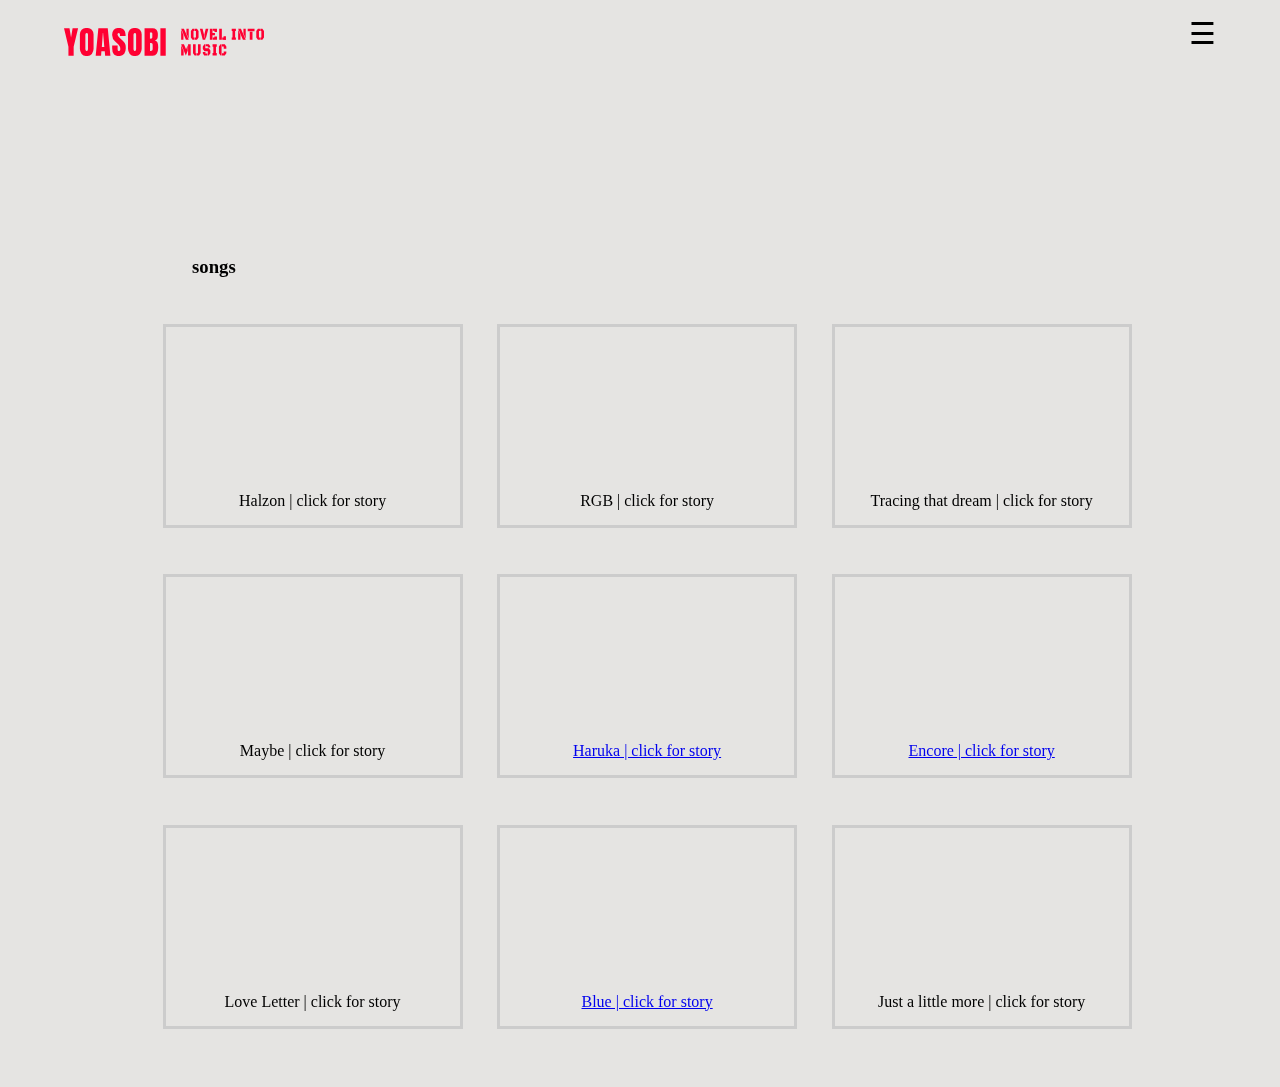
<file: songs.html>
<!DOCTYPE html>
<html>

<head>
	<meta charset="utf-8">
	<meta name="viewport" content="width=device-width">
	<title>replit</title>
	<link href="style.css" rel="stylesheet" type="text/css">
  
	<style>
		* {
			box-sizing: border-box;
		}

		.column {
			float: left;
			width: 33.33%;
			padding: 5px;
		}

		/* Clearfix (clear floats) */
		.row::after {
			content: "";
			clear: both;
			display: table;
		}
	</style>
<div class="context">
</head>
<header>
  <div class="image-box"><a class="cd-logo" href="index.html"><img src= "image/header.svg" alt="Logo" width = "200" ></a></div>
  </header>

  <span style="font-size:30px;cursor:pointer;" onclick="openNav()" class="menu-logo">&#9776; </span>
  
  <nav>
    <div id="myNav" class="overlay">
      <a href="javascript:void(0)" class="closebtn" onclick="closeNav()">&times;</a>
      <div class="overlay-content">
        <ul class="cd-primary-nav">
        <li><a href="index.html">home</a></li>
        <li><a href="profile.html">profile</a></li>
        <li><a href="performance.html">performances</a></li>
        <li><a href="songs.html">songs</a></li>
        <li><a href="merch.html">merch</a></li>
        </ul>
      </div>
    </div>
    </nav>
  <body> 
     
     <section>
       <h3 style="padding:10% 15% 0% 15%;">songs</h3>
       <div class = "songlayout">
       <div class="gallery">
        <a target="_blank" href="img_5terre.jpg">
          <iframe width="560" height="315" src="https://www.youtube.com/embed/kzdJkT4kp-A" title="YouTube video player" frameborder="0" allow="accelerometer; autoplay; clipboard-write; encrypted-media; gyroscope; picture-in-picture" allowfullscreen></iframe>
        </a>
        <div class="desc">Halzon | click for story</div>
      </div>
      
      <div class="gallery">
        <a target="_blank" href="img_forest.jpg">
          <iframe width="560" height="315" src="https://www.youtube.com/embed/nhOhFOoURnE" title="YouTube video player" frameborder="0" allow="accelerometer; autoplay; clipboard-write; encrypted-media; gyroscope; picture-in-picture" allowfullscreen></iframe>
        </a>
        <div class="desc">RGB | click for story</div>
      </div>
      
      <div class="gallery">
        <a target="_blank" href="img_lights.jpg">
          <iframe width="560" height="315"src="https://www.youtube.com/embed/sAuEeM_6zpk" title="YouTube video player" frameborder="0" allow="accelerometer; autoplay; clipboard-write; encrypted-media; gyroscope; picture-in-picture" allowfullscreen></iframe>
        </a>
        <div class="desc">Tracing that dream | click for story</div>
      </div>
      
      <div class="gallery">
        <a target="_blank" href="img_mountains.jpg">
          <iframe width="560" height="315"  src="https://www.youtube.com/embed/8iuLXODzL04" title="YouTube video player" frameborder="0" allow="accelerometer; autoplay; clipboard-write; encrypted-media; gyroscope; picture-in-picture" allowfullscreen></iframe>
        </a>
        <div class="desc">Maybe | click for story</div>
      </div>

      <div class="gallery">
        <iframe width="560" height="315" src="https://www.youtube.com/embed/vd3IlOjSUGQ" title="YouTube video player" frameborder="0" allow="accelerometer; autoplay; clipboard-write; encrypted-media; gyroscope; picture-in-picture" allowfullscreen></iframe>
        <a target="_blank" href="https://monogatary.com/story/146439">
          <div class="desc">Haruka | click for story</div>
        </a>
        
      </div>

      <div class="gallery">
        <iframe width="560" height="315"  src="https://www.youtube.com/embed/vcGbefQBvJ4" title="YouTube video player" frameborder="0" allow="accelerometer; autoplay; clipboard-write; encrypted-media; gyroscope; picture-in-picture" allowfullscreen></iframe>
        <a target="_blank" href="https://monogatary.com/story/50040">
          <div class="desc">Encore | click for story</div>
        </a>
       
      </div>

      <div class="gallery">
        <a target="_blank" href="img_mountains.jpg">
          <iframe width="560" height="315" src="https://www.youtube.com/embed/mnta9Pp2LqA" title="YouTube video player" frameborder="0" allow="accelerometer; autoplay; clipboard-write; encrypted-media; gyroscope; picture-in-picture" allowfullscreen></iframe>
        </a>
        <div class="desc">Love Letter | click for story</div>
      </div>

      <div class="gallery">
        <iframe width="560" height="315" src="https://www.youtube.com/embed/Y4nEEZwckuU" title="YouTube video player" frameborder="0" allow="accelerometer; autoplay; clipboard-write; encrypted-media; gyroscope; picture-in-picture" allowfullscreen></iframe>
        <a target="_blank" href="https://www.bourbon.co.jp/alfort/originaltext/">
          <div class="desc">Blue | click for story</div>
        </a>
        
      </div>

      <div class="gallery" style = "margin-bottom: 5%;">
        <a target="_blank" href="img_mountains.jpg">
          <iframe width="560" height="315" src="https://www.youtube.com/embed/K1Tz2yNmamI" title="YouTube video player" frameborder="0" allow="accelerometer; autoplay; clipboard-write; encrypted-media; gyroscope; picture-in-picture" allowfullscreen></iframe>
        </a>
        <div class="desc">Just a little more | click for story</div>
      </div>
    </div>


     </section>
</div>
<div class="area" >
  <ul class="circles">
          <li></li>
          <li></li>
          <li></li>
          <li></li>
          <li></li>
          <li></li>
          <li></li>
          <li></li>
          <li></li>
          <li></li>
  </ul>
</div >



        
    <script src="script.js">
      function openNav() {
  document.getElementById("myNav").style.width = "100%";
}

function closeNav() {
  document.getElementById("myNav").style.width = "0%";
}

    </script>
  </body>
</html>
</file>
<file: style.css>
/*! normalize.css v8.0.1 | MIT License | github.com/necolas/normalize.css */

/* Document
   ========================================================================== */

/**
 * 1. Correct the line height in all browsers.
 * 2. Prevent adjustments of font size after orientation changes in iOS.
 */

 html {
  line-height: 1.15; /* 1 */
  -webkit-text-size-adjust: 100%; /* 2 */
}

/* Sections
   ========================================================================== */

/**
 * Remove the margin in all browsers.
 */

body {
  margin: 0;
}

/**
 * Render the `main` element consistently in IE.
 */

main {
  display: block;
}

/**
 * Correct the font size and margin on `h1` elements within `section` and
 * `article` contexts in Chrome, Firefox, and Safari.
 */

h1 {
  font-size: 2em;
  margin: 0.67em 0;
}

/* Grouping content
   ========================================================================== */

/**
 * 1. Add the correct box sizing in Firefox.
 * 2. Show the overflow in Edge and IE.
 */

hr {
  box-sizing: content-box; /* 1 */
  height: 0; /* 1 */
  overflow: visible; /* 2 */
}

/**
 * 1. Correct the inheritance and scaling of font size in all browsers.
 * 2. Correct the odd `em` font sizing in all browsers.
 */

pre {
  font-family: monospace, monospace; /* 1 */
  font-size: 1em; /* 2 */
}

/* Text-level semantics
   ========================================================================== */

/**
 * Remove the gray background on active links in IE 10.
 */

a {
  background-color: transparent;
}

/**
 * 1. Remove the bottom border in Chrome 57-
 * 2. Add the correct text decoration in Chrome, Edge, IE, Opera, and Safari.
 */

abbr[title] {
  border-bottom: none; /* 1 */
  text-decoration: underline; /* 2 */
  text-decoration: underline dotted; /* 2 */
}

/**
 * Add the correct font weight in Chrome, Edge, and Safari.
 */

b,
strong {
  font-weight: bolder;
}

/**
 * 1. Correct the inheritance and scaling of font size in all browsers.
 * 2. Correct the odd `em` font sizing in all browsers.
 */

code,
kbd,
samp {
  font-family: monospace, monospace; /* 1 */
  font-size: 1em; /* 2 */
}

/**
 * Add the correct font size in all browsers.
 */

small {
  font-size: 80%;
}

/**
 * Prevent `sub` and `sup` elements from affecting the line height in
 * all browsers.
 */

sub,
sup {
  font-size: 75%;
  line-height: 0;
  position: relative;
  vertical-align: baseline;
}

sub {
  bottom: -0.25em;
}

sup {
  top: -0.5em;
}

/* Embedded content
   ========================================================================== */

/**
 * Remove the border on images inside links in IE 10.
 */

img {
  border-style: none;
}

/* Forms
   ========================================================================== */

/**
 * 1. Change the font styles in all browsers.
 * 2. Remove the margin in Firefox and Safari.
 */

button,
input,
optgroup,
select,
textarea {
  font-family: inherit; /* 1 */
  font-size: 100%; /* 1 */
  line-height: 1.15; /* 1 */
  margin: 0; /* 2 */
}

/**
 * Show the overflow in IE.
 * 1. Show the overflow in Edge.
 */

button,
input { /* 1 */
  overflow: visible;
}

/**
 * Remove the inheritance of text transform in Edge, Firefox, and IE.
 * 1. Remove the inheritance of text transform in Firefox.
 */

button,
select { /* 1 */
  text-transform: none;
}

/**
 * Correct the inability to style clickable types in iOS and Safari.
 */

button,
[type="button"],
[type="reset"],
[type="submit"] {
  -webkit-appearance: button;
}

/**
 * Remove the inner border and padding in Firefox.
 */

button::-moz-focus-inner,
[type="button"]::-moz-focus-inner,
[type="reset"]::-moz-focus-inner,
[type="submit"]::-moz-focus-inner {
  border-style: none;
  padding: 0;
}

/**
 * Restore the focus styles unset by the previous rule.
 */

button:-moz-focusring,
[type="button"]:-moz-focusring,
[type="reset"]:-moz-focusring,
[type="submit"]:-moz-focusring {
  outline: 1px dotted ButtonText;
}

/**
 * Correct the padding in Firefox.
 */

fieldset {
  padding: 0.35em 0.75em 0.625em;
}

/**
 * 1. Correct the text wrapping in Edge and IE.
 * 2. Correct the color inheritance from `fieldset` elements in IE.
 * 3. Remove the padding so developers are not caught out when they zero out
 *    `fieldset` elements in all browsers.
 */

legend {
  box-sizing: border-box; /* 1 */
  color: inherit; /* 2 */
  display: table; /* 1 */
  max-width: 100%; /* 1 */
  padding: 0; /* 3 */
  white-space: normal; /* 1 */
}

/**
 * Add the correct vertical alignment in Chrome, Firefox, and Opera.
 */

progress {
  vertical-align: baseline;
}

/**
 * Remove the default vertical scrollbar in IE 10+.
 */

textarea {
  overflow: auto;
}

/**
 * 1. Add the correct box sizing in IE 10.
 * 2. Remove the padding in IE 10.
 */

[type="checkbox"],
[type="radio"] {
  box-sizing: border-box; /* 1 */
  padding: 0; /* 2 */
}

/**
 * Correct the cursor style of increment and decrement buttons in Chrome.
 */

[type="number"]::-webkit-inner-spin-button,
[type="number"]::-webkit-outer-spin-button {
  height: auto;
}

/**
 * 1. Correct the odd appearance in Chrome and Safari.
 * 2. Correct the outline style in Safari.
 */

[type="search"] {
  -webkit-appearance: textfield; /* 1 */
  outline-offset: -2px; /* 2 */
}

/**
 * Remove the inner padding in Chrome and Safari on macOS.
 */

[type="search"]::-webkit-search-decoration {
  -webkit-appearance: none;
}

/**
 * 1. Correct the inability to style clickable types in iOS and Safari.
 * 2. Change font properties to `inherit` in Safari.
 */

::-webkit-file-upload-button {
  -webkit-appearance: button; /* 1 */
  font: inherit; /* 2 */
}

/* Interactive
   ========================================================================== */

/*
 * Add the correct display in Edge, IE 10+, and Firefox.
 */

details {
  display: block;
}

/*
 * Add the correct display in all browsers.
 */

summary {
  display: list-item;
}

/* Misc
   ========================================================================== */

/**
 * Add the correct display in IE 10+.
 */

template {
  display: none;
}

/**
 * Add the correct display in IE 10.
 */

[hidden] {
  display: none;
}

html{background-color: rgb(229,228,226)}

header {
  z-index: 10;
}

.center {
  display: block;
  margin-left: auto;
  margin-right: auto;
  width: 70%;
  height: auto;
}

iframe{display: block;
  margin-left: auto;
  margin-right: auto;
  width: 90%;
  height: auto;
  }
.cd-logo, .cd-nav-trigger {
  position: fixed;
  display: inline-block;
}

.cd-logo {
  top: 28px;
  left: 5%;
}
.cd-logo img {
  display: block;
}

.menu-logo, .cd-nav-trigger {
  position: fixed;
  display: inline-block;
}

.menu-logo {
  top: 17px;
  right: 5%;
}
.menu-logo img {
  display: block;
}

.overlay {
  height: 100%;
  width: 0;
  position: fixed;
  z-index: 20;
  top: 0;
  right: 0;
  background-color: rgba(0, 0, 0, 0.911);
  overflow-x: hidden;
  transition: 0.5s;
}

.overlay-content {
  position: relative;
  top: 25%;
  width: 100%;
  text-align: center;
  margin-top: 30px;
}

.overlay a {
  padding: 8px;
  text-decoration: none;
  font-size: 36px;
  color: #818181;
  display: block;
  transition: 0.3s;
}

.overlay a:hover, .overlay a:focus {
  color: #f1f1f1;
}

.overlay .closebtn {
  position: absolute;
  top: 4px;
  right: 45px;
  font-size: 60px;
}

@media screen and (max-height: 450px) {
  .overlay a {font-size: 20px}
  .overlay .closebtn {
  font-size: 40px;
  top: 15px;
  right: 35px;
  }
  .column {
    width: 100%;
  }
}

 .scrolling-wrapper {
  overflow-x: scroll;
  overflow-y: hidden;
  white-space: nowrap;
 }
 
  .card {
    display: inline-block;
  }


.scrolling-wrapper-flexbox {
  margin-left:15%;
  display: flex;
  flex-wrap: nowrap;
  overflow-x: auto;

}
  .card {
    flex: auto;
    margin-right: 5%;
  }



.scrolling-wrapper, .scrolling-wrapper-flexbox {
  margin-bottom: 20px;
  -webkit-overflow-scrolling: touch;
  width: 70%;
  margin-left: 15%;
}

/* The flip box container - set the width and height to whatever you want. We have added the border property to demonstrate that the flip itself goes out of the box on hover (remove perspective if you don't want the 3D effect */
.flip-box {
  background-color: red;
  width: 250px;
  height: auto;
  border: 1px solid #f1f1f1;
  perspective: 1000px; /* Remove this if you don't want the 3D effect */
}

#img3{height:247px}

@media screen and (max-width: 700px) {

  #img3{height: 68px;}
  .flip-box {
    background-color: red;
    width: 80px;
    height: auto;
    border: 1px solid #f1f1f1;
    perspective: 1000px; /* Remove this if you don't want the 3D effect */
  }
  
  .flip-box-inner {
    position: relative;
    width: 80%;
    height: auto;
    text-align: center;
    transition: transform 0.8s;
    transform-style: preserve-3d;
  }
}

/* This container is needed to position the front and back side */
.flip-box-inner {
  position: relative;
  width: 100%;
  height: auto;
  text-align: center;
  transition: transform 0.8s;
  transform-style: preserve-3d;
}

/* Do an horizontal flip when you move the mouse over the flip box container */
.flip-box:hover .flip-box-inner {
  transform: rotateY(180deg);
}

/* Position the front and back side */
.flip-box-front, .flip-box-back {
  position: absolute;
  width: 100%;
  height: 100%;
  backface-visibility: hidden;
}


.flip-box-back {
  background-color: rgba(236, 51, 51, 0.596);
  color: white;
  transform: rotateY(180deg);
}

/* Create two equal columns that floats next to each other */
.col {
  float: left;
  padding: 10px;
  min-height: 110vh; /*entire height of browser*/
  width: 50%;

}

/* Clear floats after the columns */
.row:after {
  content: "";
  display: table;
  clear: both;
}

/* Responsive layout - makes the two columns stack on top of each other instead of next to each other */
@media screen and (max-width: 600px) {
  .col {
    width: 100%;
  }
}

h3{font-family: 'Anton'; }
p{font-family: 'Merriweather';}
div{font-family: 'Merriweather';}


/* Parent Container */
.content_img{
  float: left;
  margin-right: 10px;
 }
 
 /* Child Text Container */
 .content_img div{
  bottom: 0;
  right: 0;
  margin-left: 15%;
  margin-bottom: 5%;
  background: black;
  color: white;
  margin-bottom: 0px;
  font-family: sans-serif;
  opacity: 0;
 }
 
 /* Hover on Parent Container */
 .content_img:hover{
  cursor: pointer;
 }
 
 .content_img:hover div{
  width: 65%;
  padding: 6px 6px;
  visibility: visible;
  opacity: 0.7; 
 }


*{
    margin: 0px;
    padding: 0px;
}

body{
    font-family: 'Exo', sans-serif;
}


.context {
    width: 100%;
    position: absolute;
    top:0;   
}


.area{
    background:  rgb(229,228,226);  
    background: -webkit-linear-gradient(to left, #c5c8fc, #bdc0fc);  
    width: 100%;
    height: 100vh;
    position:fixed;
    z-index: -7;
      
}

.circles{
    position: absolute;
    top: 0;
    left: 0;
    width: 100%;
    height: 100%;
    overflow: hidden;
}

.circles li{
    position: absolute;
    list-style: none;
    width: 20px;
    height: 20px;
    background: rgba(236, 51, 51, 0.2);
    animation: animate 25s linear infinite;
    bottom: -150px;
    
}

.circles li:nth-child(1){
    left: 25%;
    width: 80px;
    height: 80px;
    animation-delay: 0s;
}


.circles li:nth-child(2){
    left: 10%;
    width: 20px;
    height: 20px;
    animation-delay: 2s;
    animation-duration: 12s;
}

.circles li:nth-child(3){
    left: 70%;
    width: 20px;
    height: 20px;
    animation-delay: 4s;
}

.circles li:nth-child(4){
    left: 40%;
    width: 60px;
    height: 60px;
    animation-delay: 0s;
    animation-duration: 18s;
}

.circles li:nth-child(5){
    left: 65%;
    width: 20px;
    height: 20px;
    animation-delay: 0s;
}

.circles li:nth-child(6){
    left: 75%;
    width: 110px;
    height: 110px;
    animation-delay: 3s;
}

.circles li:nth-child(7){
    left: 35%;
    width: 150px;
    height: 150px;
    animation-delay: 7s;
}

.circles li:nth-child(8){
    left: 50%;
    width: 25px;
    height: 25px;
    animation-delay: 15s;
    animation-duration: 45s;
}

.circles li:nth-child(9){
    left: 20%;
    width: 15px;
    height: 15px;
    animation-delay: 2s;
    animation-duration: 35s;
}

.circles li:nth-child(10){
    left: 85%;
    width: 150px;
    height: 150px;
    animation-delay: 0s;
    animation-duration: 11s;
}



@keyframes animate {

    0%{
        transform: translateY(0) rotate(0deg);
        opacity: 1;
        border-radius: 0;
    }

    100%{
        transform: translateY(-1000px) rotate(720deg);
        opacity: 0;
        border-radius: 50%;
    }

}

.per{float:left;width:40%;margin-right:30px;display:block;}

@media screen and (max-width: 600px) {
  .per {
    width:90%;
    display:block;
  }
}

#myDIV {
  background-color: rgba(236, 51, 51, 0.2);
}

#my2ndDIV {
  background-color: rgba(236, 51, 51, 0.2);
}

.gallery {
  border: 3px solid #ccc;
  float: left;
  width: 300px;
  margin-left: 3%;
  margin-top:4%;
}

.songlayout{
  padding:0% 0% 0% 10%;
}

@media screen and (max-width: 600px) {
.gallery {
    border: 1px solid #ccc;
    width: 300px;
    margin-top:5%;
  }
.songlayout{
    padding:0% 0% 0% 10%;
  }
  
}


div.gallery:hover {
  border: 3px solid rgb(219, 12, 12);
}

div.gallery img {
  width: 100%;
  height: auto;
}

div.desc {
  padding: 15px;
  text-align: center;
}



/* CSS */
.button-49,
.button-49:after {
  margin-left:15%;
  width: 200px;
  height: auto;
  line-height: 40px;
  font-size: 20px;
  font-family: 'Bebas Neue', sans-serif;
  background: linear-gradient(45deg, transparent 5%, #FF013C 5%);
  border: 0;
  color: #fff;
  letter-spacing: 3px;
  box-shadow: 6px 0px 0px #00E6F6;
  outline: transparent;
  position: relative;
  user-select: none;
  touch-action: manipulation;
}

.button-49:after {
  --slice-0: inset(50% 50% 50% 50%);
  --slice-1: inset(80% -6px 0 0);
  --slice-2: inset(50% -6px 30% 0);
  --slice-3: inset(10% -6px 85% 0);
  --slice-4: inset(40% -6px 43% 0);
  --slice-5: inset(80% -6px 5% 0);
  
  content: 'YOASOBI';
  display: block;
  position: absolute;
  top: 0;
  left: 0;
  right: 0;
  bottom: 0;
  background: linear-gradient(45deg, transparent 3%, #00E6F6 3%, #00E6F6 5%, #FF013C 5%);
  text-shadow: -3px -3px 0px #F8F005, 3px 3px 0px #00E6F6;
  clip-path: var(--slice-0);
}

.button-49:hover:after {
  animation: 1s glitch;
  animation-timing-function: steps(2, end);
}

@keyframes glitch {
  0% {
    clip-path: var(--slice-1);
    transform: translate(-20px, -10px);
  }
  10% {
    clip-path: var(--slice-3);
    transform: translate(10px, 10px);
  }
  20% {
    clip-path: var(--slice-1);
    transform: translate(-10px, 10px);
  }
  30% {
    clip-path: var(--slice-3);
    transform: translate(0px, 5px);
  }
  40% {
    clip-path: var(--slice-2);
    transform: translate(-5px, 0px);
  }
  50% {
    clip-path: var(--slice-3);
    transform: translate(5px, 0px);
  }
  60% {
    clip-path: var(--slice-4);
    transform: translate(5px, 10px);
  }
  70% {
    clip-path: var(--slice-2);
    transform: translate(-10px, 10px);
  }
  80% {
    clip-path: var(--slice-5);
    transform: translate(20px, -10px);
  }
  90% {
    clip-path: var(--slice-1);
    transform: translate(-10px, 0px);
  }
  100% {
    clip-path: var(--slice-1);
    transform: translate(0);
  }
}

@media (min-width: 768px) {
  .button-49,
  .button-49:after {
    width: 200px;
    height: 86px;
    line-height: 88px;
  }
}

/* CSS */
.button-48 {
  height: 2px;
  appearance: none;
  background-color: #FFFFFF;
  border-width: 0;
  box-sizing: border-box;
  color: #000000;
  cursor: pointer;
  display: inline-block;
  font-family: Clarkson,Helvetica,sans-serif;
  font-size: 14px;
  font-weight: 500;
  letter-spacing: 0;
  line-height: 1em;
  margin: 0;
  opacity: 1;
  outline: 0;
  padding: 1.5em 2.2em;
  position: relative;
  text-align: center;
  text-decoration: none;
  text-rendering: geometricprecision;
  text-transform: uppercase;
  transition: opacity 300ms cubic-bezier(.694, 0, 0.335, 1),background-color 100ms cubic-bezier(.694, 0, 0.335, 1),color 100ms cubic-bezier(.694, 0, 0.335, 1);
  user-select: none;
  touch-action: manipulation;
  vertical-align: baseline;
  white-space: nowrap;
}

.button-48:before {
  z-index : 2;
  animation: opacityFallbackOut .5s step-end forwards;
  backface-visibility: hidden;
  background-color: #e94848;
  clip-path: polygon(-1% 0, 0 0, -25% 100%, -1% 100%);
  content: "";
  height: 100%;
  left: 0;
  position: absolute;
  top: 0;
  transform: translateZ(0);
  transition: clip-path .5s cubic-bezier(.165, 0.84, 0.44, 1), -webkit-clip-path .5s cubic-bezier(.165, 0.84, 0.44, 1);
  width: 100%;
}

.button-48:hover:before {
  animation: opacityFallbackIn 0s step-start forwards;
  clip-path: polygon(0 0, 101% 0, 101% 101%, 0 101%);
}

.button-48:after {
  background-color: #eb5858;
}

.button-48 span {
  z-index: 1;
  position: relative;
}

#dropbtn {
  color: white;
  font-size: 16px;
  border: none;
  
}

.dropdown {
  position: relative;
  display: inline-block;
}

.dropdown-content {
  display: none;
  position: absolute;
  margin-left:15%;
  background-color: #f1f1f1;
  width: 70%;
  box-shadow: 0px 8px 16px 0px rgba(0,0,0,0.2);
  z-index: 1;
}

.dropdown-content a {
  color: black;
  padding: 12px 16px;
  text-decoration: none;
  display: block;

}

.dropdown-content a:hover {background-color: #ddd;}

.dropdown:hover .dropdown-content {display: block;}
/*////////////////////////////button scroll//////////////////////////////////////////////////////*/
.container{
  margin: 0 auto;
  margin-top: 20px;
  position: relative;
  width: 70%;
  height: 0;
  padding-bottom: 40%;
  user-select: none;
  background-color: rgba(236, 51, 51, 0.2);
  border-radius:10px ; 
}

.container .slide_img{
  position: absolute;
  margin-left:11%;
  padding-left:13%;
  width: 80%;
  height: 100%;
}
.container .slide_img img{
  width: inherit;
  height: inherit;
}

.prev, .next{
  padding-right:3%;
  width: 12%;
  height: inherit;
  position: absolute;
  top:0; 
  background-color: rgba(88, 88, 88,.2);
  color:rgba(244, 244, 244,.9);
  z-index: 99;
  transition: .45s;
  cursor: pointer;
  text-align: center;
}

.next{right:0;}
.prev{left:0;}

label span{
  position: absolute;
  font-size: 100pt;
  top: 50%;
   transform: translateY(-50%);
}

.prev:hover, 
.next:hover{
  transition: .3s;
  background-color: rgba(88, 88, 89,.8);
  color: #ffffff; 
}

.container #nav_slide{
  margin-bottom:0;
	width: 100%;
	bottom: 12%;
	height: 11px;
	position: absolute;
	text-align: center;
	z-index: 15;
	cursor: default;
}
 
#nav_slide .dots{
	top: -5px;
	width: 18px;
	height: 18px;
	margin: 0 4px;
	position: relative;
	border-radius: 100%;
	display: inline-block;
	background-color: rgba(0, 0, 0, 0.6);
	transition: .4s;
  
}

 
#nav_slide .dots:hover {
	cursor: pointer;
	background-color: rgba(255, 255, 255, 0.9);
	transition: .25s
}
 
.slide_img{z-index: -1;}

#i1:checked ~ #one  ,
	#i2:checked ~ #two  ,
	#i3:checked ~ #three,
	#i4:checked ~ #four ,
	#i5:checked ~ #five ,
  #i6:checked ~ #six ,
  #i7:checked ~ #seven ,
  #i8:checked ~ #eight ,
  #i9:checked ~ #nine 
	{z-index: 9; animation: scroll 1s ease-in-out;}
 
	#i1:checked  ~  #nav_slide #dot1,
	#i2:checked  ~  #nav_slide #dot2,
	#i3:checked  ~  #nav_slide #dot3,
	#i4:checked  ~  #nav_slide #dot4,
	#i5:checked  ~  #nav_slide #dot5,
  #i6:checked  ~  #nav_slide #dot6,
  #i7:checked  ~  #nav_slide #dot7,
  #i8:checked  ~  #nav_slide #dot8,
  #i9:checked  ~  #nav_slide #dot9
	{ background-color: rgba(255,255,255,.9);}
 
@keyframes scroll{
	0%{	opacity:.4;}
	100%{opacity:1;}
}	

@media screen and (max-width: 685px){
	.container{
    margin-bottom:10%;
		border: none;
		width: 70%;
		height: 0;
		padding-bottom: 55%; 
	}	
  .container .slide_img{
    position: absolute;
    margin-left:11%;
    padding-left:13%;
    width: 80%;
    height: 90%;
  }
  .container .slide_img img{
    width: inherit;
    height: inherit;
  }

	label span { font-size: 50pt; }
	
	.prev, .next{
		width: 15%;
	}	
	#nav_slide .dots{
		width: 12px;
		height: 12px;
	}
}

/*////////////////////////////button scroll//////////////////////////////////////////////////////*/
@import url(https://fonts.googleapis.com/css?family=Open+Sans);

body{
  background: #f2f2f2;
  font-family: 'Open Sans', sans-serif;
}

.search {
  width: 100%;
  position: relative;
  display: flex;
}

.searchTerm {
  width: 100%;
  border: 3px solid #00B4CC;
  border-right: none;
  padding: 5px;
  height: 50px;
  border-radius: 5px 0 0 5px;
  outline: none;
  color: #9DBFAF;
}

.searchTerm:focus{
  color: #00B4CC;
}

.searchButton {
  width: 50px;
  height: 50px;
  border: 1px solid #00B4CC;
  background: #00B4CC;
  text-align: center;
  color: #fff;
  border-radius: 0 5px 5px 0;
  cursor: pointer;
  font-size: 20px;
}

/*Resize the wrap to see the search bar change!*/
.wrap{
  margin-left:15%;
  width: 70%;
  top: 40%;
  margin-left: 50%;
  transform: translate(-50%, -50%);
}

.sear{margin-top:8%;}
@media screen and (max-width: 600px){}

.shoppingcart{margin-left:30px;width:50px;height:auto;border:3px solid #00B4CC;border-radius: 10px 10px 10px 10px;background: #00B4CC}



.shop {
  border: 3px solid #ccc;
  float: left;
  width: 300px;
  margin-left: 3%;
  margin-top:2%;
  padding: 1% 0% 0% 2%;
  background-color: rgba(236, 51, 51, 0.2);
}

.shirtlayout{
  padding:0% 0% 0% 10%;
}

@media screen and (max-width: 600px) {
.shop {
    border: 1px solid #ccc;
    width: 300px;
    margin-top:5%;
    position:center;
    background-color: rgba(236, 51, 51, 0.2);
  }
.shirtlayout{
    padding:0% 0% 0% 20%;
  }

  div.shop img {
    width: 90%;
    height: auto;
    margin-left:4%;
  }
  
  
}


div.shop:hover {
  border: 3px solid rgb(219, 12, 12);
}

div.shop img {
  width: 90%;
  height: auto;
}

div.desc {
  padding: 15px;
  text-align: center;
}


/* The Close Button */
.close {
  color: #aaaaaa;
  top:28px;
  float: right;
  font-size: 28px;
  font-weight: bold;
  position: absolute;
  top: 100px;
  right: 40px;
}

.close:hover,
.close:focus {
  color: transparent;
  text-decoration: none;
  cursor: pointer;
}

.cart-header {
  font-weight: bold;
  font-size: 1.25em;
  color: #333;
}

.cart-column {
  display: flex;
  align-items: center;
  border-bottom: 1px solid black;
  margin-right: 1.5em;
  padding-bottom: 10px;
  margin-top: 10px;
}

.cart-row {
  display: flex;
}

.cart-item {
  width: 45%;
}

.cart-price {
  width: 20%;
  font-size: 1.2em;
  color: #333;
}

.cart-quantity {
  width: 35%;
}

.cart-item-title {
  color: #333;
  margin-left: .5em;
  font-size: 1.2em;
}

.cart-item-image {
  width: 75px;
  height: auto;
  border-radius: 10px;
}

.btn-danger {
  color: white;
  background-color: #EB5757;
  border: none;
  border-radius: .3em;
  font-weight: bold;
}

.btn-danger:hover {
  background-color: #CC4C4C;
}

.cart-quantity-input {
  height: 34px;
  width: 50px;
  border-radius: 5px;
  border: 1px solid #56CCF2;
  background-color: #eee;
  color: #333;
  padding: 0;
  text-align: center;
  font-size: 1.2em;
  margin-right: 25px;
}

.cart-row:last-child {
  border-bottom: 1px solid black;
}

.cart-row:last-child .cart-column {
  border: none;
}

.cart-total {
  text-align: end;
  margin-top: 10px;
  margin-right: 10px;
}

.cart-total-title {
  font-weight: bold;
  font-size: 1.5em;
  color: black;
  margin-right: 20px;
}

.cart-total-price {
  color: #333;
  font-size: 1.1em;
}

.btn-purchase {
  display: block;
  margin: 40px auto 80px auto;
  font-size: 1.75em;
}

#myBtn {
  display: none;
  position: fixed;
  bottom: 20px;
  right: 30px;
  z-index: 99;
  font-size: 18px;
  border: none;
  outline: none;
  background-color: red;
  color: white;
  cursor: pointer;
  padding: 15px;
  border-radius: 4px;
}

#myBtn:hover {
  background-color: #555;}

  #down {
    margin-top: 100%;
    padding-bottom: 25%;
   } 
   @media screen and (max-width: 600px){ 
    #down {
    margin-top: 730%;
    padding-bottom: 700%;
   } }
     
   

   html {
    scroll-behavior: smooth;
   }

  p{letter-spacing: 1px;}

  body{
    margin: 0px;
    padding: 0px;
    background: #e74c3c;
    font-family: 'Lato', sans-serif;
  }
  
  nav{
    float: none; 
    clear: both;
    width: 30%; 
    margin: 10% auto;
  }
  
  nav ul {
    list-style: none;
    margin: 0px;
    padding: 0px;
  }
  
  nav li{
    float: none; 
    width: 100%;
  }
  
  nav li a{
    display: block; 
    width: 100%; 
    padding: 20px; 
    border-left: 5px solid; 
    position: relative; 
    z-index: 2;
    text-decoration: none;
    color: #444;
    box-sizing: border-box;  
    -moz-box-sizing: border-box;  
    -webkit-box-sizing: border-box; 
  }
    
  nav li a:hover{ border-bottom: 0px; color: #fff;}
  nav li:first-child a{ border-left: 10px solid #520101; }
  nav li:nth-child(2) a{ border-left: 10px solid #840000; }
  nav li:nth-child(3) a{ border-left: 10px solid #a60000; }
  nav li:nth-child(4) a{ border-left: 10px solid #dc0000; }
  nav li:last-child a{ border-left: 10px solid #ff0000; }
  
  nav li a:after { 
    content: "";
    height: 100%; 
    left: 0; 
    top: 0; 
    width: 0px;  
    position: absolute; 
    transition: all 0.3s ease 0s; 
    -webkit-transition: all 0.3s ease 0s; 
    z-index: -1;
  }
  
  nav li a:hover:after{ width: 100%; }
  nav li:first-child a:after{ background: #520101; }
  nav li:nth-child(2) a:after{ background: #840000; }
  nav li:nth-child(3) a:after{ background: #a60000; }
  nav li:nth-child(4) a:after{ background: #dc0000; }
  nav li:last-child a:after{ background: #ff0000; }

  a:hover{
    transition: 0.5s ease-in-out;
    letter-spacing: 15px;
    border:none;
  }


  span a:hover {
    background-color: rgba(243, 11, 212, 0.26);
    color: black;
  }

  .collapsible {
    background-color: #777;
    color: white;
    cursor: pointer;
    padding: 18px;
    width: 70%;
    border: none;
    text-align: left;
    outline: none;
    font-size: 15px;
    margin-left:15%;
  }
  
  .active, .collapsible:hover {
    background-color: #555;
  }
  
  .content {
    padding: 0 18px;
    background-color: rgba(236, 51, 51, 0.2);
    max-height: 0;
    width:70%;
    margin-left:15%;
    overflow: hidden;
    transition: max-height 0.2s ease-out;
  }

  * {
    -moz-box-sizing: border-box;
    -webkit-box-sizing: border-box;
    box-sizing: border-box;
    margin: 0;
    padding: 0;
}


.image-box {
  position: relative;
  margin: auto;
  overflow: hidden;
}
.image-box img {
  transition: all 0.3s;
  display: block;
  transform: scale(1);
}

.image-box:hover img {
  transform: scale(1.1);
}
</file>
<file: ID_S10222457_NgRayZin_Assg1_website/style.css>
/*! normalize.css v8.0.1 | MIT License | github.com/necolas/normalize.css */

/* Document
   ========================================================================== */

/**
 * 1. Correct the line height in all browsers.
 * 2. Prevent adjustments of font size after orientation changes in iOS.
 */

 html {
  line-height: 1.15; /* 1 */
  -webkit-text-size-adjust: 100%; /* 2 */
}

/* Sections
   ========================================================================== */

/**
 * Remove the margin in all browsers.
 */

body {
  margin: 0;
}

/**
 * Render the `main` element consistently in IE.
 */

main {
  display: block;
}

/**
 * Correct the font size and margin on `h1` elements within `section` and
 * `article` contexts in Chrome, Firefox, and Safari.
 */

h1 {
  font-size: 2em;
  margin: 0.67em 0;
}

/* Grouping content
   ========================================================================== */

/**
 * 1. Add the correct box sizing in Firefox.
 * 2. Show the overflow in Edge and IE.
 */

hr {
  box-sizing: content-box; /* 1 */
  height: 0; /* 1 */
  overflow: visible; /* 2 */
}

/**
 * 1. Correct the inheritance and scaling of font size in all browsers.
 * 2. Correct the odd `em` font sizing in all browsers.
 */

pre {
  font-family: monospace, monospace; /* 1 */
  font-size: 1em; /* 2 */
}

/* Text-level semantics
   ========================================================================== */

/**
 * Remove the gray background on active links in IE 10.
 */

a {
  background-color: transparent;
}

/**
 * 1. Remove the bottom border in Chrome 57-
 * 2. Add the correct text decoration in Chrome, Edge, IE, Opera, and Safari.
 */

abbr[title] {
  border-bottom: none; /* 1 */
  text-decoration: underline; /* 2 */
  text-decoration: underline dotted; /* 2 */
}

/**
 * Add the correct font weight in Chrome, Edge, and Safari.
 */

b,
strong {
  font-weight: bolder;
}

/**
 * 1. Correct the inheritance and scaling of font size in all browsers.
 * 2. Correct the odd `em` font sizing in all browsers.
 */

code,
kbd,
samp {
  font-family: monospace, monospace; /* 1 */
  font-size: 1em; /* 2 */
}

/**
 * Add the correct font size in all browsers.
 */

small {
  font-size: 80%;
}

/**
 * Prevent `sub` and `sup` elements from affecting the line height in
 * all browsers.
 */

sub,
sup {
  font-size: 75%;
  line-height: 0;
  position: relative;
  vertical-align: baseline;
}

sub {
  bottom: -0.25em;
}

sup {
  top: -0.5em;
}

/* Embedded content
   ========================================================================== */

/**
 * Remove the border on images inside links in IE 10.
 */

img {
  border-style: none;
}

/* Forms
   ========================================================================== */

/**
 * 1. Change the font styles in all browsers.
 * 2. Remove the margin in Firefox and Safari.
 */

button,
input,
optgroup,
select,
textarea {
  font-family: inherit; /* 1 */
  font-size: 100%; /* 1 */
  line-height: 1.15; /* 1 */
  margin: 0; /* 2 */
}

/**
 * Show the overflow in IE.
 * 1. Show the overflow in Edge.
 */

button,
input { /* 1 */
  overflow: visible;
}

/**
 * Remove the inheritance of text transform in Edge, Firefox, and IE.
 * 1. Remove the inheritance of text transform in Firefox.
 */

button,
select { /* 1 */
  text-transform: none;
}

/**
 * Correct the inability to style clickable types in iOS and Safari.
 */

button,
[type="button"],
[type="reset"],
[type="submit"] {
  -webkit-appearance: button;
}

/**
 * Remove the inner border and padding in Firefox.
 */

button::-moz-focus-inner,
[type="button"]::-moz-focus-inner,
[type="reset"]::-moz-focus-inner,
[type="submit"]::-moz-focus-inner {
  border-style: none;
  padding: 0;
}

/**
 * Restore the focus styles unset by the previous rule.
 */

button:-moz-focusring,
[type="button"]:-moz-focusring,
[type="reset"]:-moz-focusring,
[type="submit"]:-moz-focusring {
  outline: 1px dotted ButtonText;
}

/**
 * Correct the padding in Firefox.
 */

fieldset {
  padding: 0.35em 0.75em 0.625em;
}

/**
 * 1. Correct the text wrapping in Edge and IE.
 * 2. Correct the color inheritance from `fieldset` elements in IE.
 * 3. Remove the padding so developers are not caught out when they zero out
 *    `fieldset` elements in all browsers.
 */

legend {
  box-sizing: border-box; /* 1 */
  color: inherit; /* 2 */
  display: table; /* 1 */
  max-width: 100%; /* 1 */
  padding: 0; /* 3 */
  white-space: normal; /* 1 */
}

/**
 * Add the correct vertical alignment in Chrome, Firefox, and Opera.
 */

progress {
  vertical-align: baseline;
}

/**
 * Remove the default vertical scrollbar in IE 10+.
 */

textarea {
  overflow: auto;
}

/**
 * 1. Add the correct box sizing in IE 10.
 * 2. Remove the padding in IE 10.
 */

[type="checkbox"],
[type="radio"] {
  box-sizing: border-box; /* 1 */
  padding: 0; /* 2 */
}

/**
 * Correct the cursor style of increment and decrement buttons in Chrome.
 */

[type="number"]::-webkit-inner-spin-button,
[type="number"]::-webkit-outer-spin-button {
  height: auto;
}

/**
 * 1. Correct the odd appearance in Chrome and Safari.
 * 2. Correct the outline style in Safari.
 */

[type="search"] {
  -webkit-appearance: textfield; /* 1 */
  outline-offset: -2px; /* 2 */
}

/**
 * Remove the inner padding in Chrome and Safari on macOS.
 */

[type="search"]::-webkit-search-decoration {
  -webkit-appearance: none;
}

/**
 * 1. Correct the inability to style clickable types in iOS and Safari.
 * 2. Change font properties to `inherit` in Safari.
 */

::-webkit-file-upload-button {
  -webkit-appearance: button; /* 1 */
  font: inherit; /* 2 */
}

/* Interactive
   ========================================================================== */

/*
 * Add the correct display in Edge, IE 10+, and Firefox.
 */

details {
  display: block;
}

/*
 * Add the correct display in all browsers.
 */

summary {
  display: list-item;
}

/* Misc
   ========================================================================== */

/**
 * Add the correct display in IE 10+.
 */

template {
  display: none;
}

/**
 * Add the correct display in IE 10.
 */

[hidden] {
  display: none;
}

html{background-color: rgb(229,228,226)}

header {
  z-index: 10;
}

.center {
  display: block;
  margin-left: auto;
  margin-right: auto;
  width: 70%;
  height: auto;
}

iframe{display: block;
  margin-left: auto;
  margin-right: auto;
  width: 90%;
  height: auto;
  }
.cd-logo, .cd-nav-trigger {
  position: fixed;
  display: inline-block;
}

.cd-logo {
  top: 28px;
  left: 5%;
}
.cd-logo img {
  display: block;
}

.menu-logo, .cd-nav-trigger {
  position: fixed;
  display: inline-block;
}

.menu-logo {
  top: 17px;
  right: 5%;
}
.menu-logo img {
  display: block;
}

.overlay {
  height: 100%;
  width: 0;
  position: fixed;
  z-index: 20;
  top: 0;
  right: 0;
  background-color: rgba(0, 0, 0, 0.911);
  overflow-x: hidden;
  transition: 0.5s;
}

.overlay-content {
  position: relative;
  top: 25%;
  width: 100%;
  text-align: center;
  margin-top: 30px;
}

.overlay a {
  padding: 8px;
  text-decoration: none;
  font-size: 36px;
  color: #818181;
  display: block;
  transition: 0.3s;
}

.overlay a:hover, .overlay a:focus {
  color: #f1f1f1;
}

.overlay .closebtn {
  position: absolute;
  top: 4px;
  right: 45px;
  font-size: 60px;
}

@media screen and (max-height: 450px) {
  .overlay a {font-size: 20px}
  .overlay .closebtn {
  font-size: 40px;
  top: 15px;
  right: 35px;
  }
  .column {
    width: 100%;
  }
}

 .scrolling-wrapper {
  overflow-x: scroll;
  overflow-y: hidden;
  white-space: nowrap;
 }
 
  .card {
    display: inline-block;
  }


.scrolling-wrapper-flexbox {
  margin-left:0 15% 0 15%;
  display: flex;
  flex-wrap: nowrap;
  overflow-x: auto;

}
  .card {
    flex: 0 0 0 0 auto;
    margin-right: 5%;
  }



.scrolling-wrapper, .scrolling-wrapper-flexbox {
  margin-bottom: 20px;
  -webkit-overflow-scrolling: touch;
  width: 70%;
  margin-left: 15%;
}

/* The flip box container - set the width and height to whatever you want. We have added the border property to demonstrate that the flip itself goes out of the box on hover (remove perspective if you don't want the 3D effect */
.flip-box {
  background-color: red;
  width: 250px;
  height: auto;
  border: 1px solid #f1f1f1;
  perspective: 1000px; /* Remove this if you don't want the 3D effect */
}

#img3{height:247px}

@media screen and (max-width: 700px) {

  #img3{height: 68px;}
  .flip-box {
    background-color: red;
    width: 80px;
    height: auto;
    border: 1px solid #f1f1f1;
    perspective: 1000px; /* Remove this if you don't want the 3D effect */
  }
  
  .flip-box-inner {
    position: relative;
    width: 80%;
    height: auto;
    text-align: center;
    transition: transform 0.8s;
    transform-style: preserve-3d;
  }
}

/* This container is needed to position the front and back side */
.flip-box-inner {
  position: relative;
  width: 100%;
  height: auto;
  text-align: center;
  transition: transform 0.8s;
  transform-style: preserve-3d;
}

/* Do an horizontal flip when you move the mouse over the flip box container */
.flip-box:hover .flip-box-inner {
  transform: rotateY(180deg);
}

/* Position the front and back side */
.flip-box-front, .flip-box-back {
  position: absolute;
  width: 100%;
  height: 100%;
  backface-visibility: hidden;
}


.flip-box-back {
  background-color: rgba(236, 51, 51, 0.596);
  color: white;
  transform: rotateY(180deg);
}

/* Create two equal columns that floats next to each other */
.col {
  float: left;
  padding: 10px;
  min-height: 110vh; /*entire height of browser*/
  width: 50%;

}

/* Clear floats after the columns */
.row:after {
  content: "";
  display: table;
  clear: both;
}

/* Responsive layout - makes the two columns stack on top of each other instead of next to each other */
@media screen and (max-width: 600px) {
  .col {
    width: 100%;
  }
}

h3{font-family: 'Anton'; }
p{font-family: 'Merriweather';}
div{font-family: 'Merriweather';}


/* Parent Container */
.content_img{
  float: left;
  margin-right: 10px;
 }
 
 /* Child Text Container */
 .content_img div{
  bottom: 0;
  right: 0;
  margin-left: 15%;
  margin-bottom: 5%;
  background: black;
  color: white;
  margin-bottom: 0px;
  font-family: sans-serif;
  opacity: 0;
 }
 
 /* Hover on Parent Container */
 .content_img:hover{
  cursor: pointer;
 }
 
 .content_img:hover div{
  width: 65%;
  padding: 6px 6px;
  visibility: visible;
  opacity: 0.7; 
 }

 @import url('https://fonts.googleapis.com/css?family=Exo:400,700');

*{
    margin: 0px;
    padding: 0px;
}

body{
    font-family: 'Exo', sans-serif;
}


.context {
    width: 100%;
    position: absolute;
    top:20;
    
}


.area{
    background:  rgb(229,228,226);  
    background: -webkit-linear-gradient(to left, #c5c8fc, #bdc0fc);  
    width: 100%;
    height: 100vh;
    position:fixed;
    z-index: -7;
      
}

.circles{
    position: absolute;
    top: 0;
    left: 0;
    width: 100%;
    height: 100%;
    overflow: hidden;
}

.circles li{
    position: absolute;
    list-style: none;
    width: 20px;
    height: 20px;
    background: rgba(236, 51, 51, 0.2);
    animation: animate 25s linear infinite;
    bottom: -150px;
    
}

.circles li:nth-child(1){
    left: 25%;
    width: 80px;
    height: 80px;
    animation-delay: 0s;
}


.circles li:nth-child(2){
    left: 10%;
    width: 20px;
    height: 20px;
    animation-delay: 2s;
    animation-duration: 12s;
}

.circles li:nth-child(3){
    left: 70%;
    width: 20px;
    height: 20px;
    animation-delay: 4s;
}

.circles li:nth-child(4){
    left: 40%;
    width: 60px;
    height: 60px;
    animation-delay: 0s;
    animation-duration: 18s;
}

.circles li:nth-child(5){
    left: 65%;
    width: 20px;
    height: 20px;
    animation-delay: 0s;
}

.circles li:nth-child(6){
    left: 75%;
    width: 110px;
    height: 110px;
    animation-delay: 3s;
}

.circles li:nth-child(7){
    left: 35%;
    width: 150px;
    height: 150px;
    animation-delay: 7s;
}

.circles li:nth-child(8){
    left: 50%;
    width: 25px;
    height: 25px;
    animation-delay: 15s;
    animation-duration: 45s;
}

.circles li:nth-child(9){
    left: 20%;
    width: 15px;
    height: 15px;
    animation-delay: 2s;
    animation-duration: 35s;
}

.circles li:nth-child(10){
    left: 85%;
    width: 150px;
    height: 150px;
    animation-delay: 0s;
    animation-duration: 11s;
}



@keyframes animate {

    0%{
        transform: translateY(0) rotate(0deg);
        opacity: 1;
        border-radius: 0;
    }

    100%{
        transform: translateY(-1000px) rotate(720deg);
        opacity: 0;
        border-radius: 50%;
    }

}

.per{float:left;width:40%;margin-right:30px;display:block;}

@media screen and (max-width: 600px) {
  .per {
    width:90%;
    display:block;
  }
}

#myDIV {
  background-color: rgba(236, 51, 51, 0.2);
}

#my2ndDIV {
  background-color: rgba(236, 51, 51, 0.2);
}

.gallery {
  border: 3px solid #ccc;
  float: left;
  width: 300px;
  margin-left: 3%;
  margin-top:4%;
}

.songlayout{
  padding:0% 0% 0% 10%;
}

@media screen and (max-width: 600px) {
.gallery {
    border: 1px solid #ccc;
    width: 300px;
    margin-top:5%;
    position:center;
  }
.songlayout{
    padding:0% 0% 0% 10%;
  }
  
}


div.gallery:hover {
  border: 3px solid rgb(219, 12, 12);
}

div.gallery img {
  width: 100%;
  height: auto;
}

div.desc {
  padding: 15px;
  text-align: center;
}



/* CSS */
.button-49,
.button-49:after {
  margin-left:15%;
  width: 200px;
  height: auto;
  line-height: 40px;
  font-size: 20px;
  font-family: 'Bebas Neue', sans-serif;
  background: linear-gradient(45deg, transparent 5%, #FF013C 5%);
  border: 0;
  color: #fff;
  letter-spacing: 3px;
  box-shadow: 6px 0px 0px #00E6F6;
  outline: transparent;
  position: relative;
  user-select: none;
  touch-action: manipulation;
}

.button-49:after {
  --slice-0: inset(50% 50% 50% 50%);
  --slice-1: inset(80% -6px 0 0);
  --slice-2: inset(50% -6px 30% 0);
  --slice-3: inset(10% -6px 85% 0);
  --slice-4: inset(40% -6px 43% 0);
  --slice-5: inset(80% -6px 5% 0);
  
  content: 'YOASOBI';
  display: block;
  position: absolute;
  top: 0;
  left: 0;
  right: 0;
  bottom: 0;
  background: linear-gradient(45deg, transparent 3%, #00E6F6 3%, #00E6F6 5%, #FF013C 5%);
  text-shadow: -3px -3px 0px #F8F005, 3px 3px 0px #00E6F6;
  clip-path: var(--slice-0);
}

.button-49:hover:after {
  animation: 1s glitch;
  animation-timing-function: steps(2, end);
}

@keyframes glitch {
  0% {
    clip-path: var(--slice-1);
    transform: translate(-20px, -10px);
  }
  10% {
    clip-path: var(--slice-3);
    transform: translate(10px, 10px);
  }
  20% {
    clip-path: var(--slice-1);
    transform: translate(-10px, 10px);
  }
  30% {
    clip-path: var(--slice-3);
    transform: translate(0px, 5px);
  }
  40% {
    clip-path: var(--slice-2);
    transform: translate(-5px, 0px);
  }
  50% {
    clip-path: var(--slice-3);
    transform: translate(5px, 0px);
  }
  60% {
    clip-path: var(--slice-4);
    transform: translate(5px, 10px);
  }
  70% {
    clip-path: var(--slice-2);
    transform: translate(-10px, 10px);
  }
  80% {
    clip-path: var(--slice-5);
    transform: translate(20px, -10px);
  }
  90% {
    clip-path: var(--slice-1);
    transform: translate(-10px, 0px);
  }
  100% {
    clip-path: var(--slice-1);
    transform: translate(0);
  }
}

@media (min-width: 768px) {
  .button-49,
  .button-49:after {
    width: 200px;
    height: 86px;
    line-height: 88px;
  }
}

/* CSS */
.button-48 {
  height: 2px;
  appearance: none;
  background-color: #FFFFFF;
  border-width: 0;
  box-sizing: border-box;
  color: #000000;
  cursor: pointer;
  display: inline-block;
  font-family: Clarkson,Helvetica,sans-serif;
  font-size: 14px;
  font-weight: 500;
  letter-spacing: 0;
  line-height: 1em;
  margin: 0;
  opacity: 1;
  outline: 0;
  padding: 1.5em 2.2em;
  position: relative;
  text-align: center;
  text-decoration: none;
  text-rendering: geometricprecision;
  text-transform: uppercase;
  transition: opacity 300ms cubic-bezier(.694, 0, 0.335, 1),background-color 100ms cubic-bezier(.694, 0, 0.335, 1),color 100ms cubic-bezier(.694, 0, 0.335, 1);
  user-select: none;
  touch-action: manipulation;
  vertical-align: baseline;
  white-space: nowrap;
}

.button-48:before {
  z-index : 2;
  animation: opacityFallbackOut .5s step-end forwards;
  backface-visibility: hidden;
  background-color: #e94848;
  clip-path: polygon(-1% 0, 0 0, -25% 100%, -1% 100%);
  content: "";
  height: 100%;
  left: 0;
  position: absolute;
  top: 0;
  transform: translateZ(0);
  transition: clip-path .5s cubic-bezier(.165, 0.84, 0.44, 1), -webkit-clip-path .5s cubic-bezier(.165, 0.84, 0.44, 1);
  width: 100%;
}

.button-48:hover:before {
  animation: opacityFallbackIn 0s step-start forwards;
  clip-path: polygon(0 0, 101% 0, 101% 101%, 0 101%);
}

.button-48:after {
  background-color: #eb5858;
}

.button-48 span {
  z-index: 1;
  position: relative;
}

#dropbtn {
  color: white;
  font-size: 16px;
  border: none;
  
}

.dropdown {
  position: relative;
  display: inline-block;
}

.dropdown-content {
  display: none;
  position: absolute;
  margin-left:15%;
  background-color: #f1f1f1;
  width: 70%;
  box-shadow: 0px 8px 16px 0px rgba(0,0,0,0.2);
  z-index: 1;
}

.dropdown-content a {
  color: black;
  padding: 12px 16px;
  text-decoration: none;
  display: block;

}

.dropdown-content a:hover {background-color: #ddd;}

.dropdown:hover .dropdown-content {display: block;}
/*////////////////////////////button scroll//////////////////////////////////////////////////////*/
.container{
  margin: 0 auto;
  margin-top: 20px;
  position: relative;
  width: 70%;
  height: 0;
  padding-bottom: 40%;
  user-select: none;
  background-color: rgba(236, 51, 51, 0.2);
  border-radius:10px ; 
}

.container .slide_img{
  position: absolute;
  margin-left:11%;
  padding-left:13%;
  width: 80%;
  height: 100%;
}
.container .slide_img img{
  width: inherit;
  height: inherit;
}

.prev, .next{
  padding-right:3%;
  width: 12%;
  height: inherit;
  position: absolute;
  top:0; 
  background-color: rgba(88, 88, 88,.2);
  color:rgba(244, 244, 244,.9);
  z-index: 99;
  transition: .45s;
  cursor: pointer;
  text-align: center;
}

.next{right:0;}
.prev{left:0;}

label span{
  position: absolute;
  font-size: 100pt;
  top: 50%;
   transform: translateY(-50%);
}

.prev:hover, 
.next:hover{
  transition: .3s;
  background-color: rgba(88, 88, 89,.8);
  color: #ffffff; 
}

.container #nav_slide{
  margin-bottom:0;
	width: 100%;
	bottom: 12%;
	height: 11px;
	position: absolute;
	text-align: center;
	z-index: 15;
	cursor: default;
}
 
#nav_slide .dots{
	top: -5px;
	width: 18px;
	height: 18px;
	margin: 0 4px;
	position: relative;
	border-radius: 100%;
	display: inline-block;
	background-color: rgba(0, 0, 0, 0.6);
	transition: .4s;
  
}

 
#nav_slide .dots:hover {
	cursor: pointer;
	background-color: rgba(255, 255, 255, 0.9);
	transition: .25s
}
 
.slide_img{z-index: -1;}

#i1:checked ~ #one  ,
	#i2:checked ~ #two  ,
	#i3:checked ~ #three,
	#i4:checked ~ #four ,
	#i5:checked ~ #five ,
  #i6:checked ~ #six ,
  #i7:checked ~ #seven ,
  #i8:checked ~ #eight ,
  #i9:checked ~ #nine 
	{z-index: 9; animation: scroll 1s ease-in-out;}
 
	#i1:checked  ~  #nav_slide #dot1,
	#i2:checked  ~  #nav_slide #dot2,
	#i3:checked  ~  #nav_slide #dot3,
	#i4:checked  ~  #nav_slide #dot4,
	#i5:checked  ~  #nav_slide #dot5,
  #i6:checked  ~  #nav_slide #dot6,
  #i7:checked  ~  #nav_slide #dot7,
  #i8:checked  ~  #nav_slide #dot8,
  #i9:checked  ~  #nav_slide #dot9
	{ background-color: rgba(255,255,255,.9);}
 
@keyframes scroll{
	0%{	opacity:.4;}
	100%{opacity:1;}
}	

@media screen and (max-width: 685px){
	.container{
    margin-bottom:10%;
		border: none;
		width: 70%;
		height: 0;
		padding-bottom: 55%; 
	}	
  .container .slide_img{
    position: absolute;
    margin-left:11%;
    padding-left:13%;
    width: 80%;
    height: 90%;
  }
  .container .slide_img img{
    width: inherit;
    height: inherit;
  }

	label span { font-size: 50pt; }
	
	.prev, .next{
		width: 15%;
	}	
	#nav_slide .dots{
		width: 12px;
		height: 12px;
	}
}
@media screen  and(min-width: 970px){
	.me{ display: none;}
}
/*////////////////////////////button scroll//////////////////////////////////////////////////////*/
@import url(https://fonts.googleapis.com/css?family=Open+Sans);

body{
  background: #f2f2f2;
  font-family: 'Open Sans', sans-serif;
}

.search {
  width: 100%;
  position: relative;
  display: flex;
}

.searchTerm {
  width: 100%;
  border: 3px solid #00B4CC;
  border-right: none;
  padding: 5px;
  height: 50px;
  border-radius: 5px 0 0 5px;
  outline: none;
  color: #9DBFAF;
}

.searchTerm:focus{
  color: #00B4CC;
}

.searchButton {
  width: 50px;
  height: 50px;
  border: 1px solid #00B4CC;
  background: #00B4CC;
  text-align: center;
  color: #fff;
  border-radius: 0 5px 5px 0;
  cursor: pointer;
  font-size: 20px;
}

/*Resize the wrap to see the search bar change!*/
.wrap{
  margin-left:15%;
  width: 70%;
  top: 40%;
  margin-left: 50%;
  transform: translate(-50%, -50%);
}

.sear{margin-top:8%;}
@media screen and (max-width: 600px){}

.shoppingcart{margin-left:30px;width:50px;height:auto;border:3px solid #00B4CC;border-radius: 10px 10px 10px 10px;background: #00B4CC}



.shop {
  border: 3px solid #ccc;
  float: left;
  width: 300px;
  margin-left: 3%;
  margin-top:2%;
  padding: 1% 0% 0% 2%;
  background-color: rgba(236, 51, 51, 0.2);
}

.shirtlayout{
  padding:0% 0% 0% 10%;
}

@media screen and (max-width: 600px) {
.shop {
    border: 1px solid #ccc;
    width: 300px;
    margin-top:5%;
    position:center;
    background-color: rgba(236, 51, 51, 0.2);
  }
.shirtlayout{
    padding:0% 0% 0% 20%;
  }

  div.shop img {
    width: 90%;
    height: auto;
    margin-left:4%;
  }
  
  
}


div.shop:hover {
  border: 3px solid rgb(219, 12, 12);
}

div.shop img {
  width: 90%;
  height: auto;
}

div.desc {
  padding: 15px;
  text-align: center;
}


/* The Close Button */
.close {
  color: #aaaaaa;
  top:28px;
  float: right;
  font-size: 28px;
  font-weight: bold;
  position: absolute;
  top: 100px;
  right: 40px;
}

.close:hover,
.close:focus {
  color: transparent;
  text-decoration: none;
  cursor: pointer;
}

.cart-header {
  font-weight: bold;
  font-size: 1.25em;
  color: #333;
}

.cart-column {
  display: flex;
  align-items: center;
  border-bottom: 1px solid black;
  margin-right: 1.5em;
  padding-bottom: 10px;
  margin-top: 10px;
}

.cart-row {
  display: flex;
}

.cart-item {
  width: 45%;
}

.cart-price {
  width: 20%;
  font-size: 1.2em;
  color: #333;
}

.cart-quantity {
  width: 35%;
}

.cart-item-title {
  color: #333;
  margin-left: .5em;
  font-size: 1.2em;
}

.cart-item-image {
  width: 75px;
  height: auto;
  border-radius: 10px;
}

.btn-danger {
  color: white;
  background-color: #EB5757;
  border: none;
  border-radius: .3em;
  font-weight: bold;
}

.btn-danger:hover {
  background-color: #CC4C4C;
}

.cart-quantity-input {
  height: 34px;
  width: 50px;
  border-radius: 5px;
  border: 1px solid #56CCF2;
  background-color: #eee;
  color: #333;
  padding: 0;
  text-align: center;
  font-size: 1.2em;
  margin-right: 25px;
}

.cart-row:last-child {
  border-bottom: 1px solid black;
}

.cart-row:last-child .cart-column {
  border: none;
}

.cart-total {
  text-align: end;
  margin-top: 10px;
  margin-right: 10px;
}

.cart-total-title {
  font-weight: bold;
  font-size: 1.5em;
  color: black;
  margin-right: 20px;
}

.cart-total-price {
  color: #333;
  font-size: 1.1em;
}

.btn-purchase {
  display: block;
  margin: 40px auto 80px auto;
  font-size: 1.75em;
}

#myBtn {
  display: none;
  position: fixed;
  bottom: 20px;
  right: 30px;
  z-index: 99;
  font-size: 18px;
  border: none;
  outline: none;
  background-color: red;
  color: white;
  cursor: pointer;
  padding: 15px;
  border-radius: 4px;
}

#myBtn:hover {
  background-color: #555;}

  #down {
    margin-top: 100%;
    padding-bottom: 25%;
   } 
   @media screen and (max-width: 600px){ 
    #down {
    margin-top: 730%;
    padding-bottom: 700%;
   } }
     
   

   html {
    scroll-behavior: smooth;
   }

  p{letter-spacing: 1px;}

  body{
    margin: 0px;
    padding: 0px;
    background: #e74c3c;
    font-family: 'Lato', sans-serif;
  }
  
  nav{
    float: none; 
    clear: both;
    width: 30%; 
    margin: 10% auto;
  }
  
  nav ul {
    list-style: none;
    margin: 0px;
    padding: 0px;
  }
  
  nav li{
    float: none; 
    width: 100%;
  }
  
  nav li a{
    display: block; 
    width: 100%; 
    padding: 20px; 
    border-left: 5px solid; 
    position: relative; 
    z-index: 2;
    text-decoration: none;
    color: #444;
    box-sizing: border-box;  
    -moz-box-sizing: border-box;  
    -webkit-box-sizing: border-box; 
  }
    
  nav li a:hover{ border-bottom: 0px; color: #fff;}
  nav li:first-child a{ border-left: 10px solid #520101; }
  nav li:nth-child(2) a{ border-left: 10px solid #840000; }
  nav li:nth-child(3) a{ border-left: 10px solid #a60000; }
  nav li:nth-child(4) a{ border-left: 10px solid #dc0000; }
  nav li:last-child a{ border-left: 10px solid #ff0000; }
  
  nav li a:after { 
    content: "";
    height: 100%; 
    left: 0; 
    top: 0; 
    width: 0px;  
    position: absolute; 
    transition: all 0.3s ease 0s; 
    -webkit-transition: all 0.3s ease 0s; 
    z-index: -1;
  }
  
  nav li a:hover:after{ width: 100%; }
  nav li:first-child a:after{ background: #520101; }
  nav li:nth-child(2) a:after{ background: #840000; }
  nav li:nth-child(3) a:after{ background: #a60000; }
  nav li:nth-child(4) a:after{ background: #dc0000; }
  nav li:last-child a:after{ background: #ff0000; }

  a:hover{
    transition: 0.5s ease-in-out;
    letter-spacing: 15px;
    border:none;
  }


  span a:hover {
    background-color: rgba(243, 11, 212, 0.26);
    color: black;
  }

  .collapsible {
    background-color: #777;
    color: white;
    cursor: pointer;
    padding: 18px;
    width: 70%;
    border: none;
    text-align: left;
    outline: none;
    font-size: 15px;
    margin-left:15%;
  }
  
  .active, .collapsible:hover {
    background-color: #555;
  }
  
  .content {
    padding: 0 18px;
    background-color: rgba(236, 51, 51, 0.2);
    max-height: 0;
    width:70%;
    margin-left:15%;
    overflow: hidden;
    transition: max-height 0.2s ease-out;
  }

  * {
    -moz-box-sizing: border-box;
    -webkit-box-sizing: border-box;
    box-sizing: border-box;
    margin: 0;
    padding: 0;
}


.image-box {
  position: relative;
  margin: auto;
  overflow: hidden;
}
.image-box img {
  transition: all 0.3s;
  display: block;
  transform: scale(1);
}

.image-box:hover img {
  transform: scale(1.1);
}
</file>
